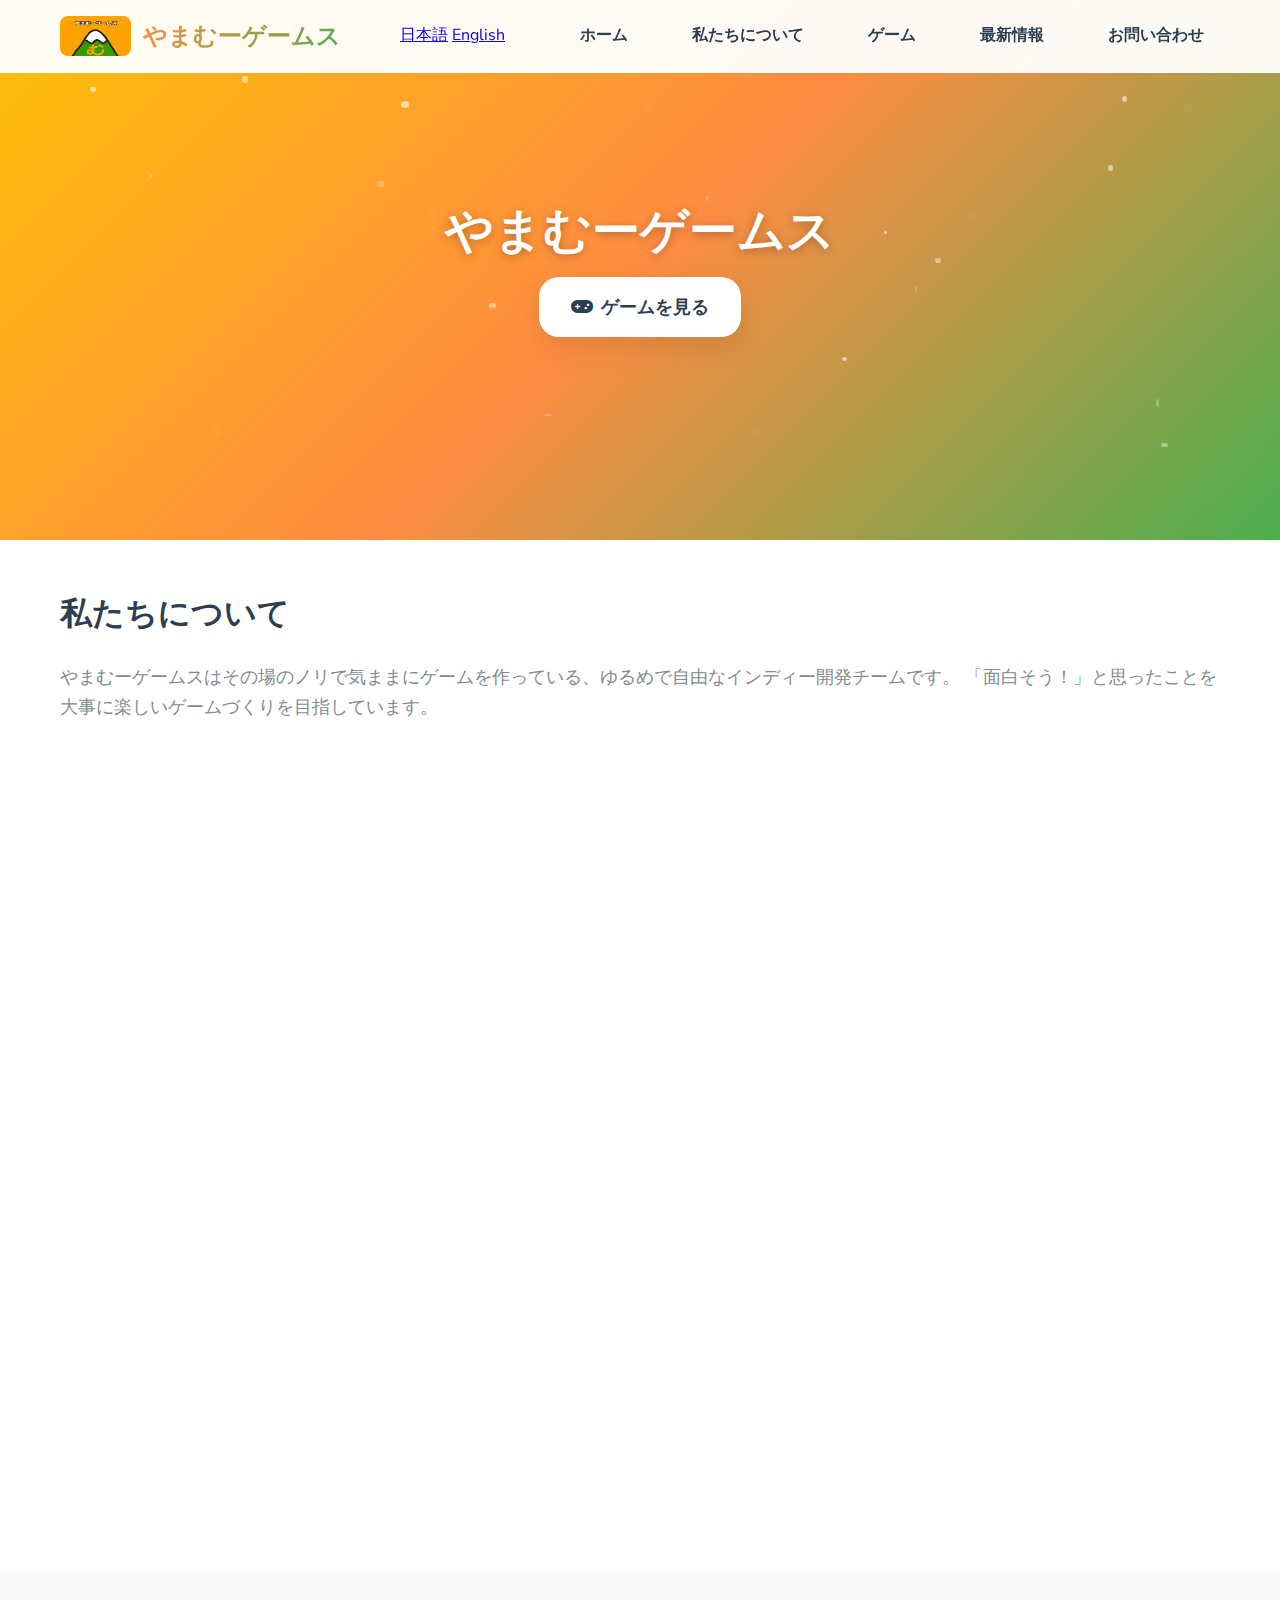
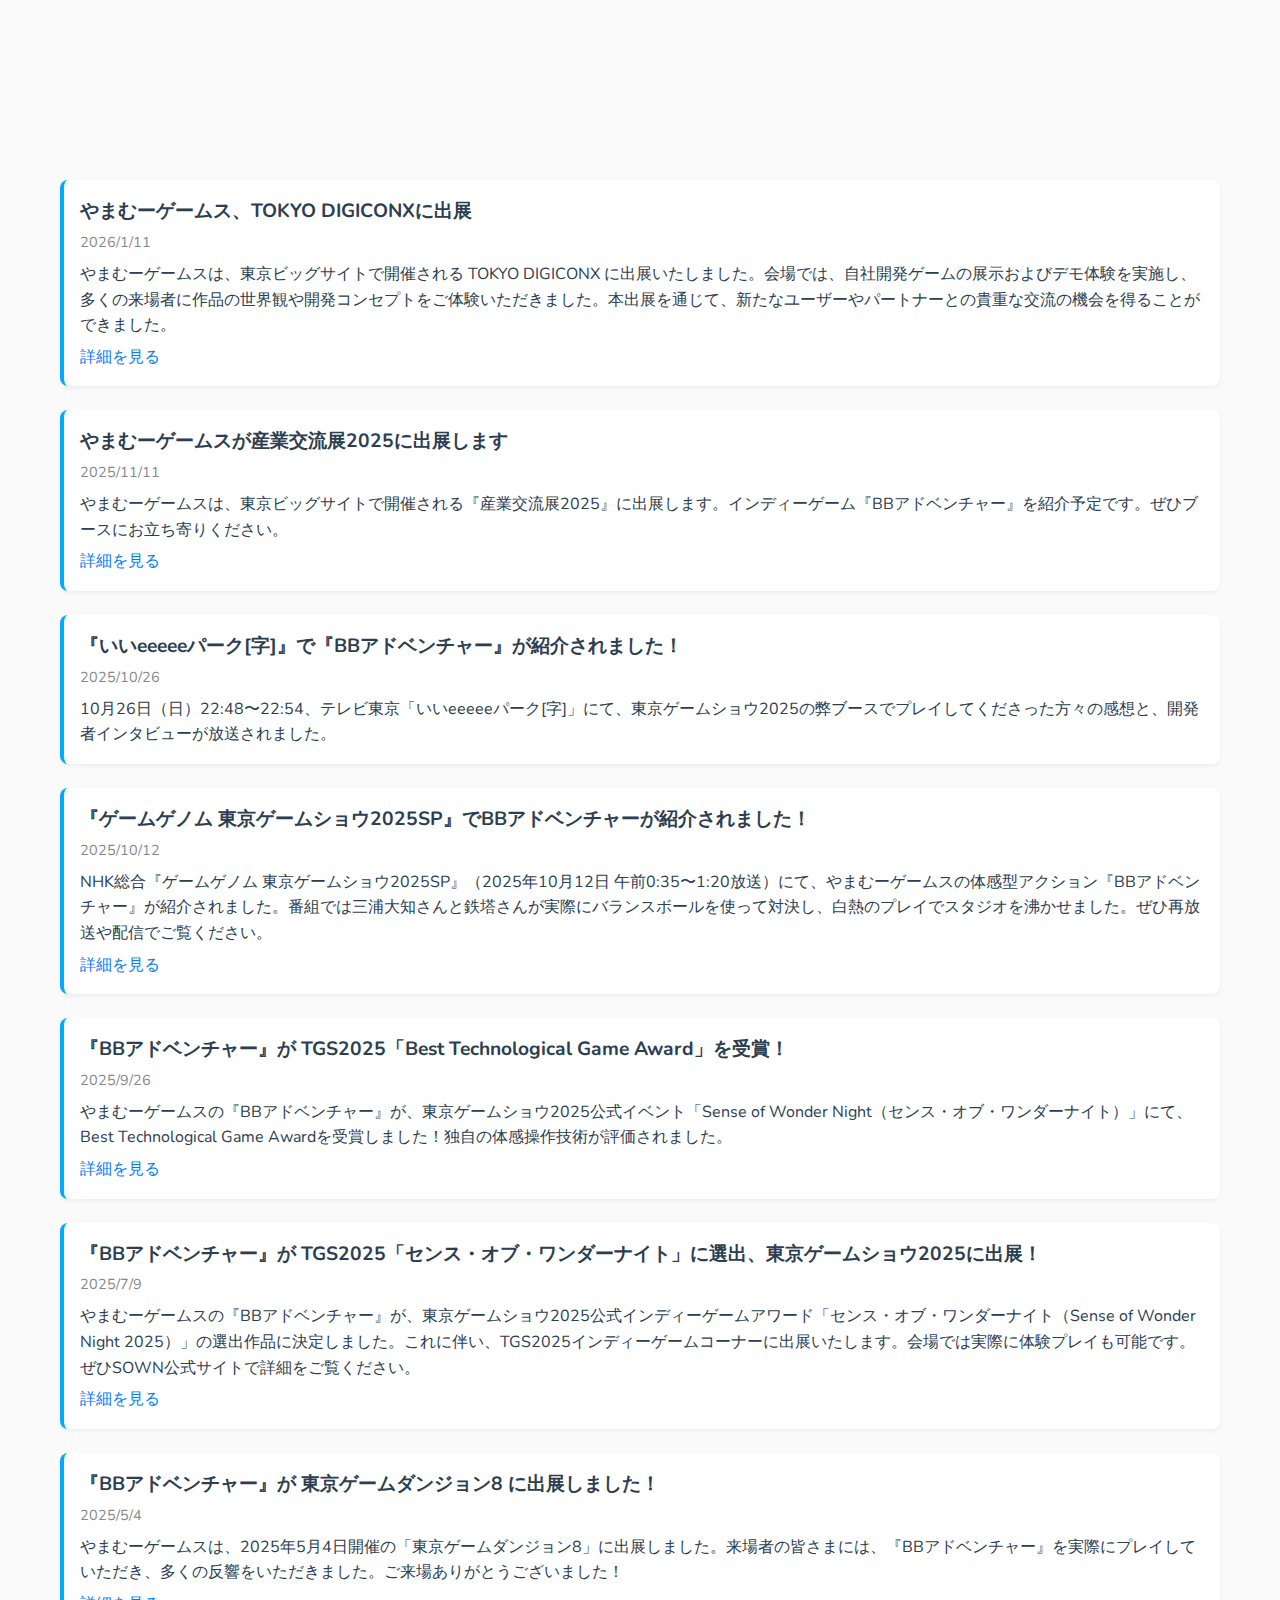
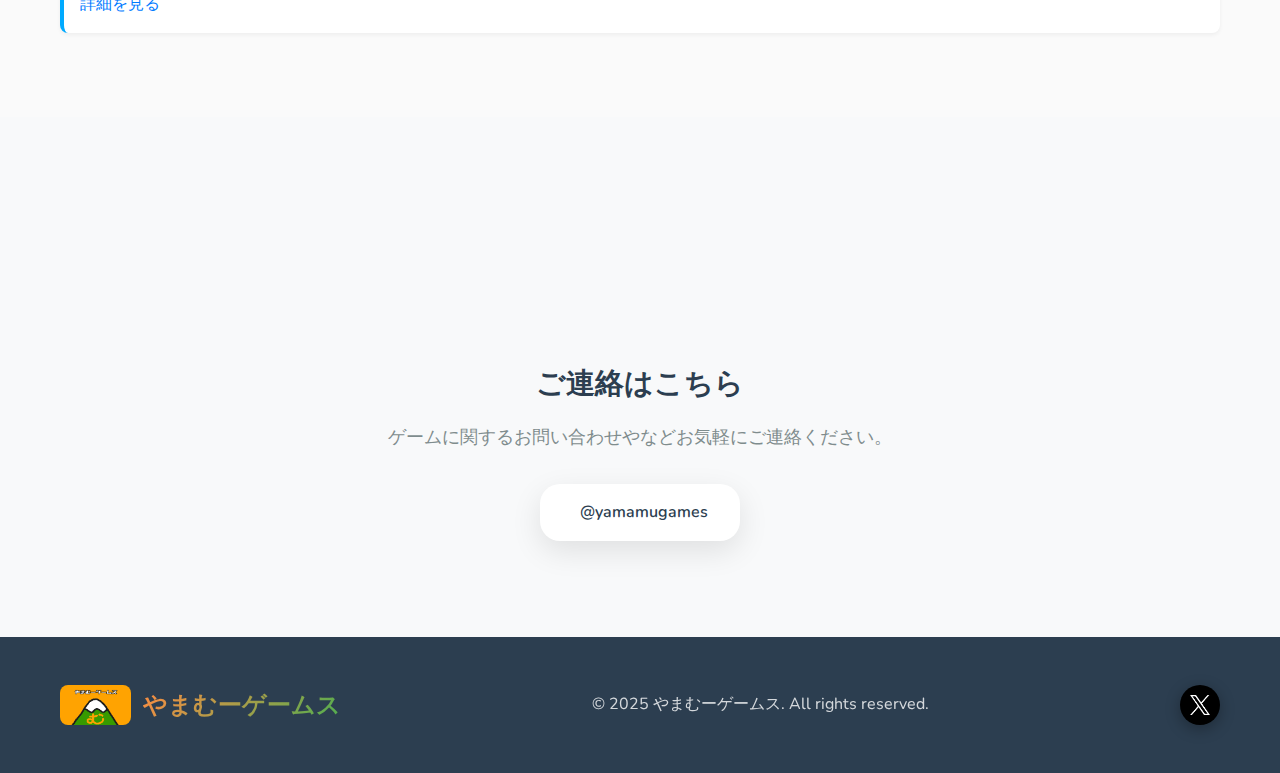
<file: index.html>
<!DOCTYPE html>
<html lang="ja">
<head>
    <meta charset="UTF-8">
    <meta name="viewport" content="width=device-width, initial-scale=1.0">
    <title>やまむーゲームス</title>
    <meta name="description" content="やまむーゲームスは、自由な発想でゲームをつくるインディー開発チームです。最新作『BBアドベンチャー』は、体感型アクション・スポーツゲームとしてSteamで配信中。">
    <meta name="keywords" content="やまむーゲームス, Yamamu Games, インディーゲーム, BBアドベンチャー, 体感型ゲーム, スポーツゲーム, Steam, インディー開発">
    <meta name="author" content="やまむーゲームス">

    <!-- OGP（SNS共有用） -->
    <meta property="og:title" content="やまむーゲームス | 自由な発想でつくるインディーゲーム">
    <meta property="og:description" content="最新作『BBアドベンチャー』をはじめ、体感型アクション・スポーツゲームを開発中。やまむーゲームス公式サイト。">
    <meta property="og:image" content="https://yamamu-games.github.io/public/images/bb_title.png">
    <meta property="og:url" content="https://yamamu-games.github.io/">
    <meta property="og:type" content="website">
    <meta property="og:locale" content="ja_JP">

    <!-- Twitterカード -->
    <meta name="twitter:card" content="summary_large_image">
    <meta name="twitter:site" content="@yamamugames">
    <meta name="twitter:title" content="やまむーゲームス | インディーゲーム開発チーム公式サイト">
    <meta name="twitter:description" content="自由な発想でゲームをつくるやまむーゲームスの公式サイト。">
    <meta name="twitter:image" content="https://yamamu-games.github.io/public/images/bb_title.png">

    <!-- 正規URL -->
    <link rel="canonical" href="https://yamamu-games.github.io/">

    <!-- 構造化データ（Google検索用） -->
    <script type="application/ld+json">
        {
          "@context": "https://schema.org",
          "@type": "Organization",
          "name": "やまむーゲームス",
          "url": "https://yamamu-games.github.io/",
          "logo": "https://yamamu-games.github.io/public/images/logo.png",
          "sameAs": [
            "https://x.com/yamamugames",
            "https://store.steampowered.com/app/3740460/BB/"
          ],
          "description": "やまむーゲームスは、自由な発想でゲームをつくるインディー開発チームです。"
        }
        </script>

    <!-- CSS・フォント -->
    <link rel="stylesheet" href="styles.css">
    <link href="https://fonts.googleapis.com/css2?family=Nunito:wght@400;600;700;800&display=swap" rel="stylesheet">
    <link rel="stylesheet" href="https://cdnjs.cloudflare.com/ajax/libs/font-awesome/6.0.0/css/all.min.css">
</head>
<body>
<header class="header">
    <nav class="navbar">
        <div class="nav-container">
            <div class="nav-logo">
                <img src="public/images/logo.png" alt="やまむーゲームス" class="logo-img">
                <span class="logo-text">やまむーゲームス</span>
            </div>
            <div class="lang-switch light">
                <a href="/">日本語</a>
                <a href="/en/">English</a>
            </div>
            <ul class="nav-menu">
                <li><a href="#home" class="nav-link">ホーム</a></li>
                <li><a href="#about" class="nav-link">私たちについて</a></li>
                <li><a href="#games" class="nav-link">ゲーム</a></li>
                <li><a href="#news" class="nav-link">最新情報</a></li>
                <li><a href="#contact" class="nav-link">お問い合わせ</a></li>
            </ul>
            <div class="hamburger">
                <span></span>
                <span></span>
                <span></span>
            </div>
        </div>
    </nav>
</header>

<main>
    <!-- ヒーローセクション -->
    <section id="home" class="hero hero-compact">
        <div class="hero-content">
            <div class="hero-text">
                <h1 class="hero-title">
                    <span class="gradient-text">やまむーゲームス</span>
                </h1>
                <div class="hero-buttons">
                    <a href="#games" class="btn btn-primary">
                        <i class="fas fa-gamepad"></i> ゲームを見る
                    </a>
                </div>
            </div>
        </div>
    </section>

    <!-- 私たちについてセクション -->
    <section id="about" class="about about-compact">
        <div class="container">
            <div class="about-content-compact">
                <h2 class="section-title-compact">私たちについて</h2>
                <p class="about-description-compact">
                    やまむーゲームスはその場のノリで気ままにゲームを作っている、ゆるめで自由なインディー開発チームです。
                    「面白そう！」と思ったことを大事に楽しいゲームづくりを目指しています。
                </p>
            </div>
        </div>
    </section>

    <!-- ゲームセクション -->
    <section id="games" class="games">
        <div class="container">
            <div class="section-header">
                <h2 class="section-title">代表作品</h2>
                <div class="section-divider"></div>
            </div>
            <div class="games-grid">
                <div class="game-card featured">
                    <div class="game-image">
                        <img src="public/images/bb_title.png" alt="やまむーゲームスの最新作『BBアドベンチャー』タイトル画像" class="game-img">
                        <div class="game-overlay">
                            <span class="game-tag">最新作</span>
                        </div>
                    </div>
                    <div class="game-content">
                        <h3 class="game-title">BBアドベンチャー</h3>
                        <p class="game-description">
                            実際のバランスボールを使い、体の動きを加速度センサーで検知しながらアスレチックステージをクリアしていく、体感型アクション・スポーツゲーム。バランスボールとコントローラー（DUALSHOCK
                            4/DualSense）が連動し、現実とゲームが融合した圧倒的な没入感と直感操作を実現。遊びながら体幹やバランス感覚が自然にトレーニングできるのも魅力です。
                        </p>
                        <div class="game-tags">
                            <span class="tag">体感型</span>
                            <span class="tag">スポーツ</span>
                            <span class="tag">アクション</span>
                            <span class="tag">フィットネス</span>
                        </div>
                        <div class="game-links">
                            <a href="https://store.steampowered.com/app/3740460/BB/" class="game-link" target="_blank">
                                <i class="fab fa-steam"></i> Steam で見る
                            </a>
                            <a href="https://bb-adventure.blogspot.com/" class="game-link" target="_blank">
                                <i class="fas fa-blog"></i> ブログ記事
                            </a>
                            <a href="/public/press/bb-adventure/presskit.html" class="game-link">
                                プレスキット
                            </a>
                        </div>
                    </div>
                </div>
            </div>
        </div>
    </section>

    <!-- 最新情報セクション -->
    <section id="news" class="news">
        <div class="container">
            <div class="section-header">
                <h2 class="section-title">最新情報</h2>
                <div class="section-divider"></div>
            </div>
            <div class="news-list" id="news-list">
            <!-- JSONやAPIから動的に挿入される領域 -->
            </div>
        </div>
    </section>

    <!-- コンタクトセクション -->
    <section id="contact" class="contact">
        <div class="container">
            <div class="section-header">
                <h2 class="section-title">お問い合わせ</h2>
                <div class="section-divider"></div>
            </div>
            <div class="contact-content">
                <div class="contact-info">
                    <h3>ご連絡はこちら</h3>
                    <p>ゲームに関するお問い合わせやなどお気軽にご連絡ください。</p>
                    <div class="social-links">
                        <a href="https://x.com/yamamugames" class="social-link" target="_blank">
                            <i class="fab fa-x-twitter"></i>
                            <span>@yamamugames</span>
                        </a>
                    </div>
                </div>
            </div>
        </div>
    </section>
</main>

<footer class="footer">
    <div class="container">
        <div class="footer-content">
            <div class="footer-logo">
                <img src="public/images/logo.png" alt="やまむーゲームス" class="logo-img">
                <span class="logo-text">やまむーゲームス</span>
            </div>
            <div class="footer-text">
                <p>&copy; 2025 やまむーゲームス. All rights reserved.</p>
            </div>
            <div class="footer-social">
                <a href="https://x.com/yamamugames" class="social-icon x-icon" target="_blank" title="X (旧Twitter)">
                    <img src="public/images/x-logo-white.png" alt="X" class="x-logo">
                </a>
            </div>
        </div>
    </div>
</footer>

<script src="script.js"></script>
</body>
</html>
</file>
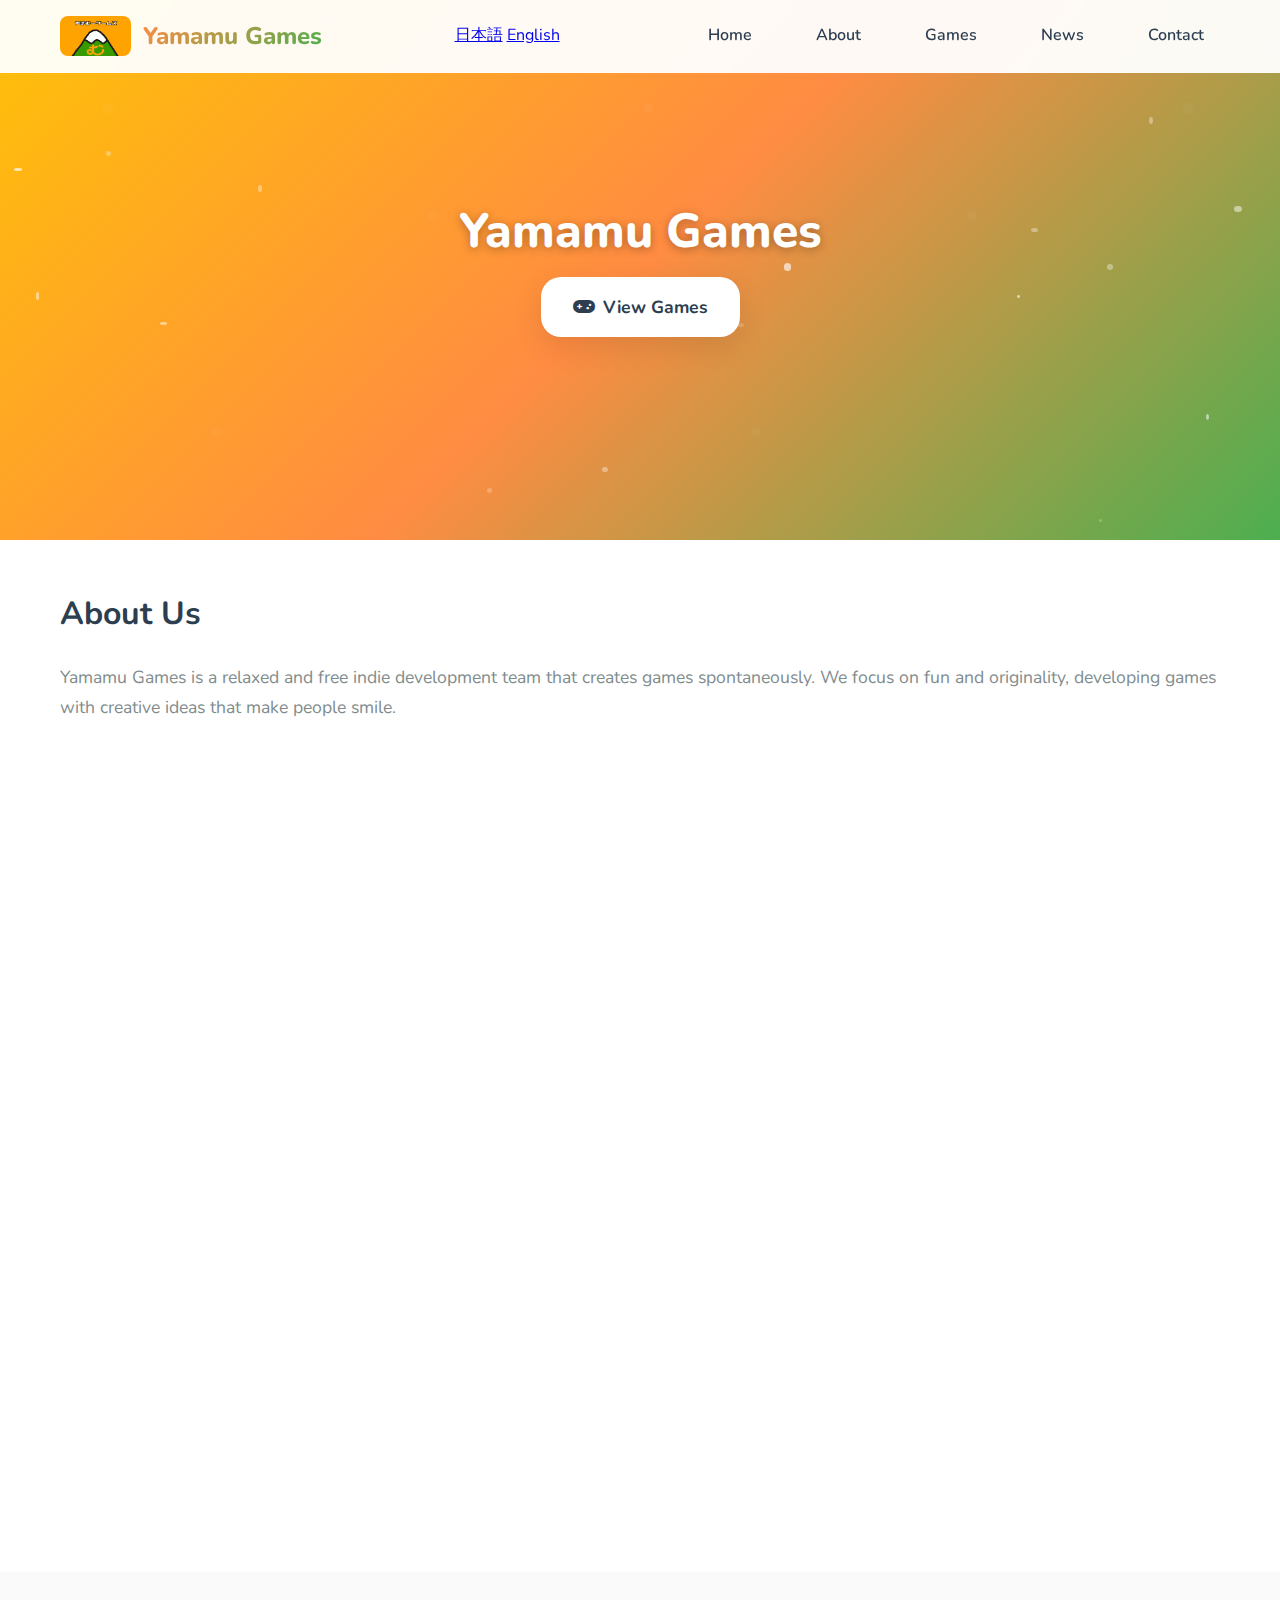
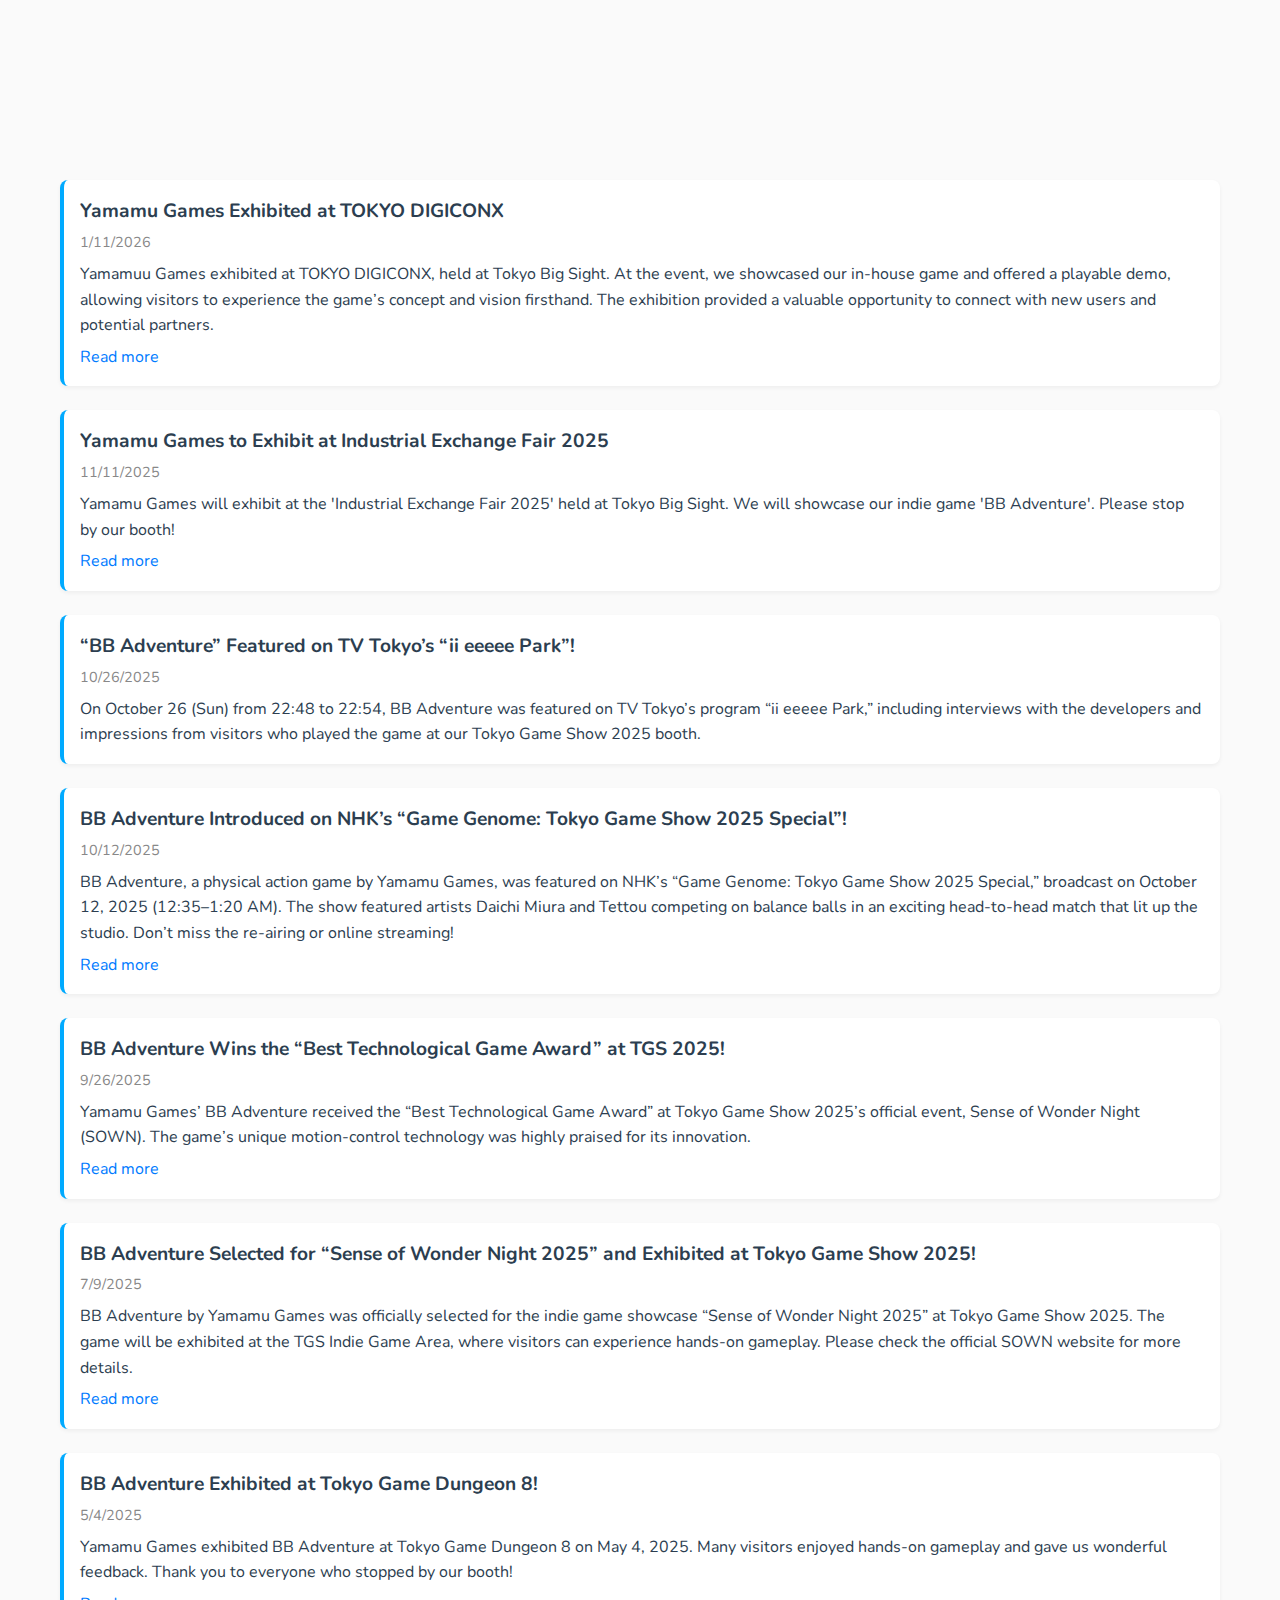
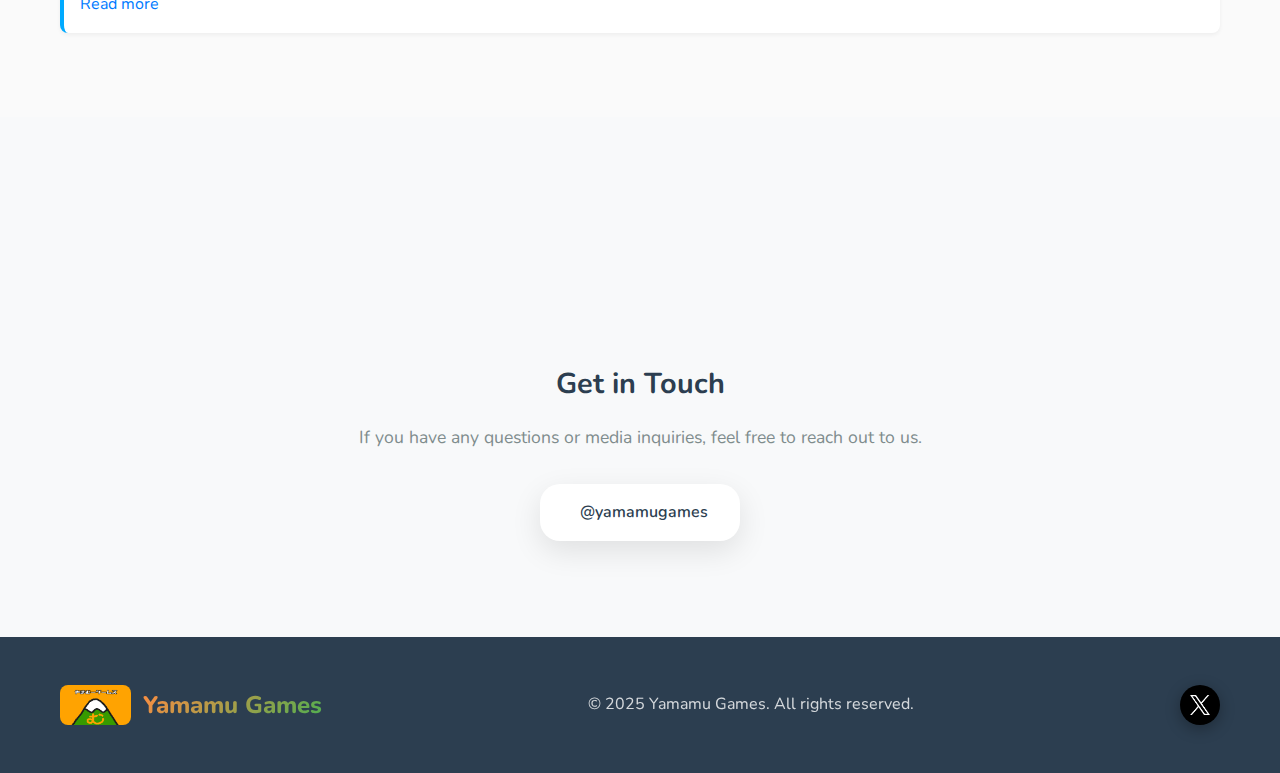
<file: en/index.html>
<!DOCTYPE html>
<html lang="en">
<head>
  <meta charset="UTF-8">
  <meta name="viewport" content="width=device-width, initial-scale=1.0">
  <title>Yamamu Games | Indie Game Studio</title>
  <meta name="description" content="Yamamu Games is an indie game development team driven by creativity and freedom. Our latest title, 'BB Adventure,' is an immersive physical action sports game available on Steam.">
  <meta name="keywords" content="Yamamu Games, Indie Game, BB Adventure, Physical Game, Sports Game, Steam, Indie Developer">
  <meta name="author" content="Yamamu Games">

  <!-- OGP (for social sharing) -->
  <meta property="og:title" content="Yamamu Games | Indie Game Studio Creating with Freedom">
  <meta property="og:description" content="Yamamu Games develops unique physical action sports games, including our latest title 'BB Adventure'. Visit our official website for more.">
  <meta property="og:image" content="https://yamamu-games.github.io/public/images/bb_title.png">
  <meta property="og:url" content="https://yamamu-games.github.io/en/">
  <meta property="og:type" content="website">
  <meta property="og:locale" content="en_US">

  <!-- Twitter Card -->
  <meta name="twitter:card" content="summary_large_image">
  <meta name="twitter:site" content="@yamamugames">
  <meta name="twitter:title" content="Yamamu Games | Official Indie Game Studio Website">
  <meta name="twitter:description" content="Welcome to Yamamu Games – a creative indie game studio making fun and original games.">
  <meta name="twitter:image" content="https://yamamu-games.github.io/public/images/bb_title.png">

  <!-- Canonical URL -->
  <link rel="canonical" href="https://yamamu-games.github.io/en/">

  <!-- hreflang (linking JP/EN versions) -->
  <link rel="alternate" hreflang="ja" href="https://yamamu-games.github.io/" />
  <link rel="alternate" hreflang="en" href="https://yamamu-games.github.io/en/" />

  <!-- Structured Data (for Google Search) -->
  <script type="application/ld+json">
  {
    "@context": "https://schema.org",
    "@type": "Organization",
    "name": "Yamamu Games",
    "url": "https://yamamu-games.github.io/",
    "logo": "https://yamamu-games.github.io/public/images/logo.png",
    "sameAs": [
      "https://x.com/yamamugames",
      "https://store.steampowered.com/app/3740460/BB/"
    ],
    "description": "Yamamu Games is an indie game studio that creates games freely with unique ideas and creativity."
  }
  </script>

  <!-- CSS & Fonts -->
  <link rel="stylesheet" href="../styles.css">
  <link href="https://fonts.googleapis.com/css2?family=Nunito:wght@400;600;700;800&display=swap" rel="stylesheet">
  <link rel="stylesheet" href="https://cdnjs.cloudflare.com/ajax/libs/font-awesome/6.0.0/css/all.min.css">
</head>

<body>
<header class="header">
  <nav class="navbar">
    <div class="nav-container">
      <div class="nav-logo">
        <img src="../public/images/logo.png" alt="Yamamu Games" class="logo-img">
        <span class="logo-text">Yamamu Games</span>
      </div>
      <div class="lang-switch light">
        <a href="/">日本語</a>
        <a href="/en/">English</a>
      </div>
      <ul class="nav-menu">
        <li><a href="#home" class="nav-link">Home</a></li>
        <li><a href="#about" class="nav-link">About</a></li>
        <li><a href="#games" class="nav-link">Games</a></li>
        <li><a href="#news" class="nav-link">News</a></li>
        <li><a href="#contact" class="nav-link">Contact</a></li>
      </ul>
      <div class="hamburger">
        <span></span>
        <span></span>
        <span></span>
      </div>
    </div>
  </nav>
</header>

<main>
  <!-- Hero Section -->
  <section id="home" class="hero hero-compact">
    <div class="hero-content">
      <div class="hero-text">
        <h1 class="hero-title">
          <span class="gradient-text">Yamamu Games</span>
        </h1>
        <div class="hero-buttons">
          <a href="#games" class="btn btn-primary">
            <i class="fas fa-gamepad"></i> View Games
          </a>
        </div>
      </div>
    </div>
  </section>

  <!-- About Section -->
  <section id="about" class="about about-compact">
    <div class="container">
      <div class="about-content-compact">
        <h2 class="section-title-compact">About Us</h2>
        <p class="about-description-compact">
          Yamamu Games is a relaxed and free indie development team that creates games spontaneously.
          We focus on fun and originality, developing games with creative ideas that make people smile.
        </p>
      </div>
    </div>
  </section>

  <!-- Games Section -->
  <section id="games" class="games">
    <div class="container">
      <div class="section-header">
        <h2 class="section-title">Featured Work</h2>
        <div class="section-divider"></div>
      </div>
      <div class="games-grid">
        <div class="game-card featured">
          <div class="game-image">
            <img src="../public/images/bb_title.png" alt="BB Adventure title image by Yamamu Games" class="game-img">
            <div class="game-overlay">
              <span class="game-tag">Latest</span>
            </div>
          </div>
          <div class="game-content">
            <h3 class="game-title">BB Adventure</h3>
            <p class="game-description">
              A physical action-sports game where you use a real balance ball and control your movements through an accelerometer
              to clear athletic stages. The game syncs with your DUALSHOCK 4 or DualSense controller, creating an immersive
              experience that bridges the real world and the virtual. It’s not only fun to play but also helps train your core
              and balance naturally.
            </p>
            <div class="game-tags">
              <span class="tag">Physical</span>
              <span class="tag">Sports</span>
              <span class="tag">Action</span>
              <span class="tag">Fitness</span>
            </div>
            <div class="game-links">
              <a href="https://store.steampowered.com/app/3740460/BB/" class="game-link" target="_blank">
                <i class="fab fa-steam"></i> View on Steam
              </a>
              <a href="https://bb-adventure.blogspot.com/" class="game-link" target="_blank">
                <i class="fas fa-blog"></i> Blog Article
              </a>
              <a href="/public/press/bb-adventure/presskit_en.html" class="game-link">
                Press Kit
              </a>
            </div>
          </div>
        </div>
      </div>
    </div>
  </section>

  <!-- News Section -->
  <section id="news" class="news">
    <div class="container">
      <div class="section-header">
        <h2 class="section-title">News</h2>
        <div class="section-divider"></div>
      </div>
      <div class="news-list" id="news-list">
        <!-- News will be dynamically loaded from JSON -->
      </div>
    </div>
  </section>

  <!-- Contact Section -->
  <section id="contact" class="contact">
    <div class="container">
      <div class="section-header">
        <h2 class="section-title">Contact</h2>
        <div class="section-divider"></div>
      </div>
      <div class="contact-content">
        <div class="contact-info">
          <h3>Get in Touch</h3>
          <p>If you have any questions or media inquiries, feel free to reach out to us.</p>
          <div class="social-links">
            <a href="https://x.com/yamamugames" class="social-link" target="_blank">
              <i class="fab fa-x-twitter"></i>
              <span>@yamamugames</span>
            </a>
          </div>
        </div>
      </div>
    </div>
  </section>
</main>

<footer class="footer">
  <div class="container">
    <div class="footer-content">
      <div class="footer-logo">
        <img src="../public/images/logo.png" alt="Yamamu Games" class="logo-img">
        <span class="logo-text">Yamamu Games</span>
      </div>
      <div class="footer-text">
        <p>&copy; 2025 Yamamu Games. All rights reserved.</p>
      </div>
      <div class="footer-social">
        <a href="https://x.com/yamamugames" class="social-icon x-icon" target="_blank" title="X (formerly Twitter)">
          <img src="../public/images/x-logo-white.png" alt="X" class="x-logo">
        </a>
      </div>
    </div>
  </div>
</footer>

<script src="../script.js"></script>
</body>
</html>
</file>
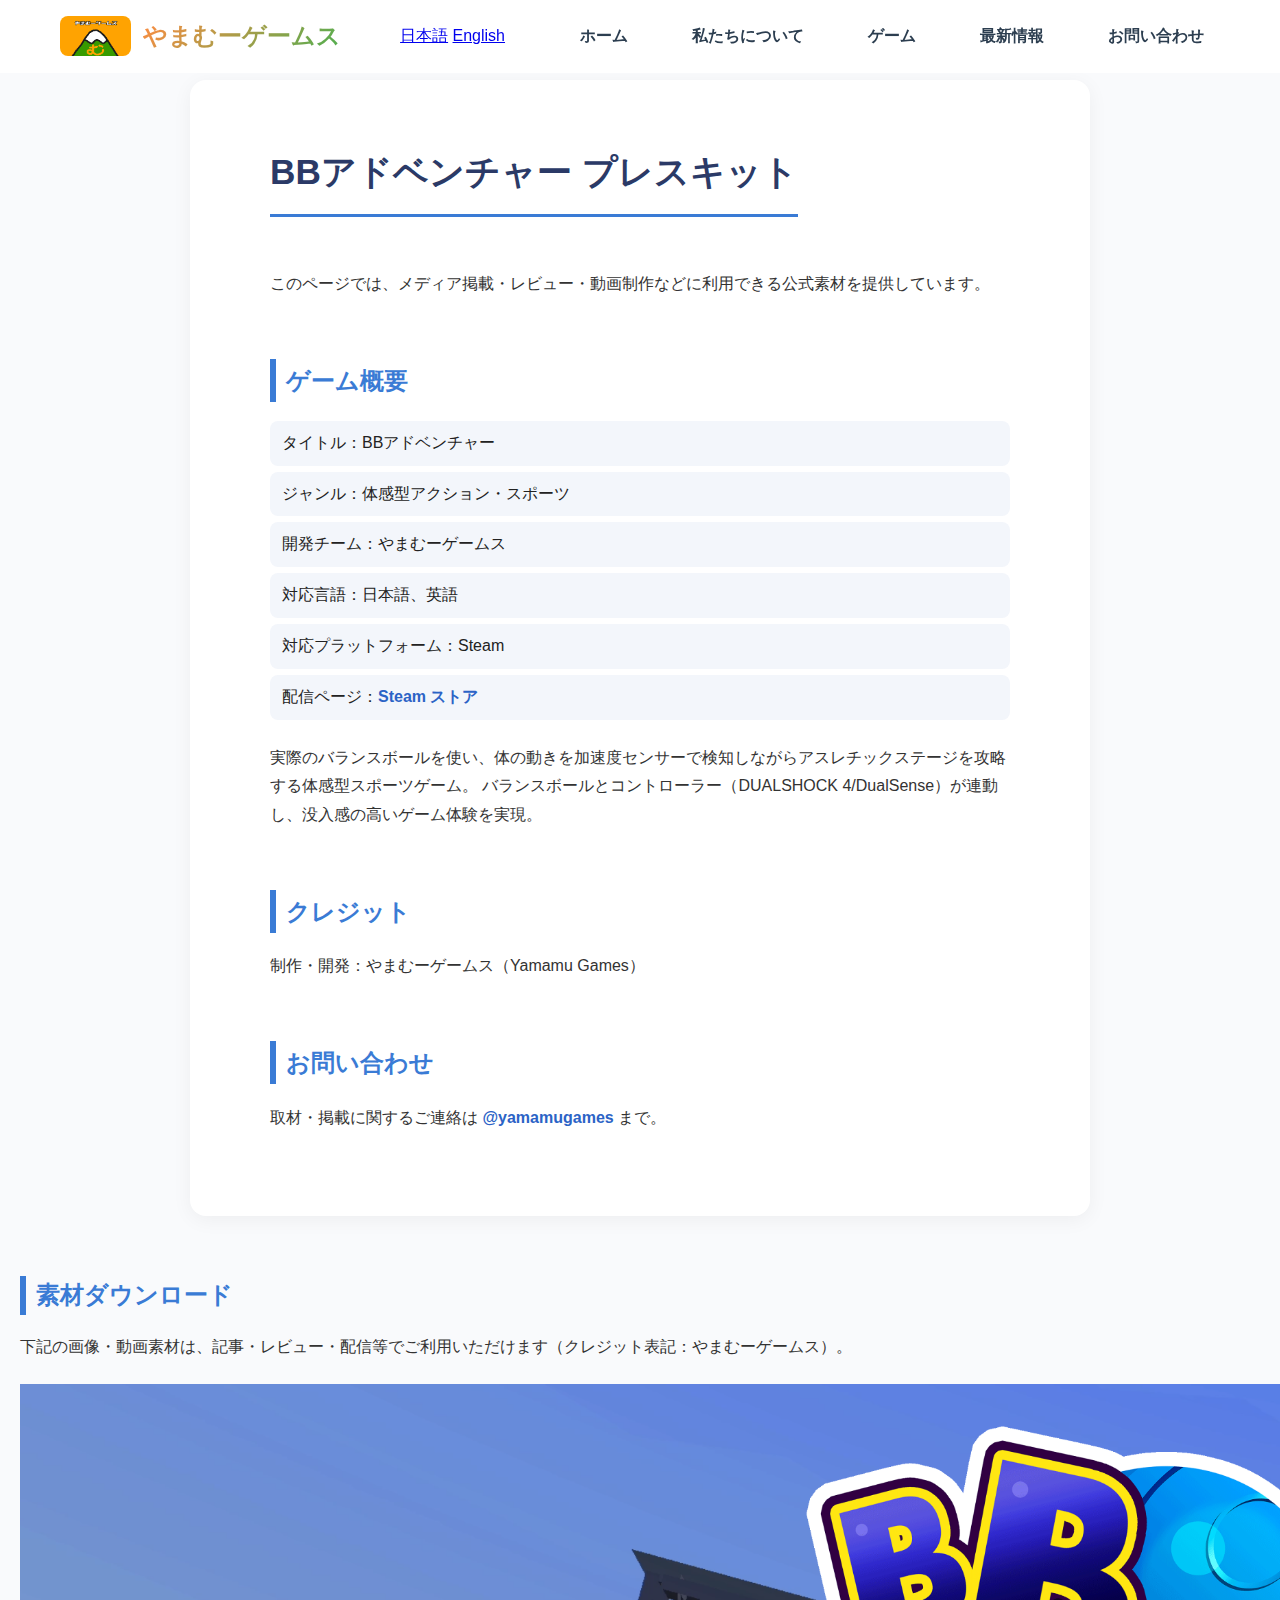
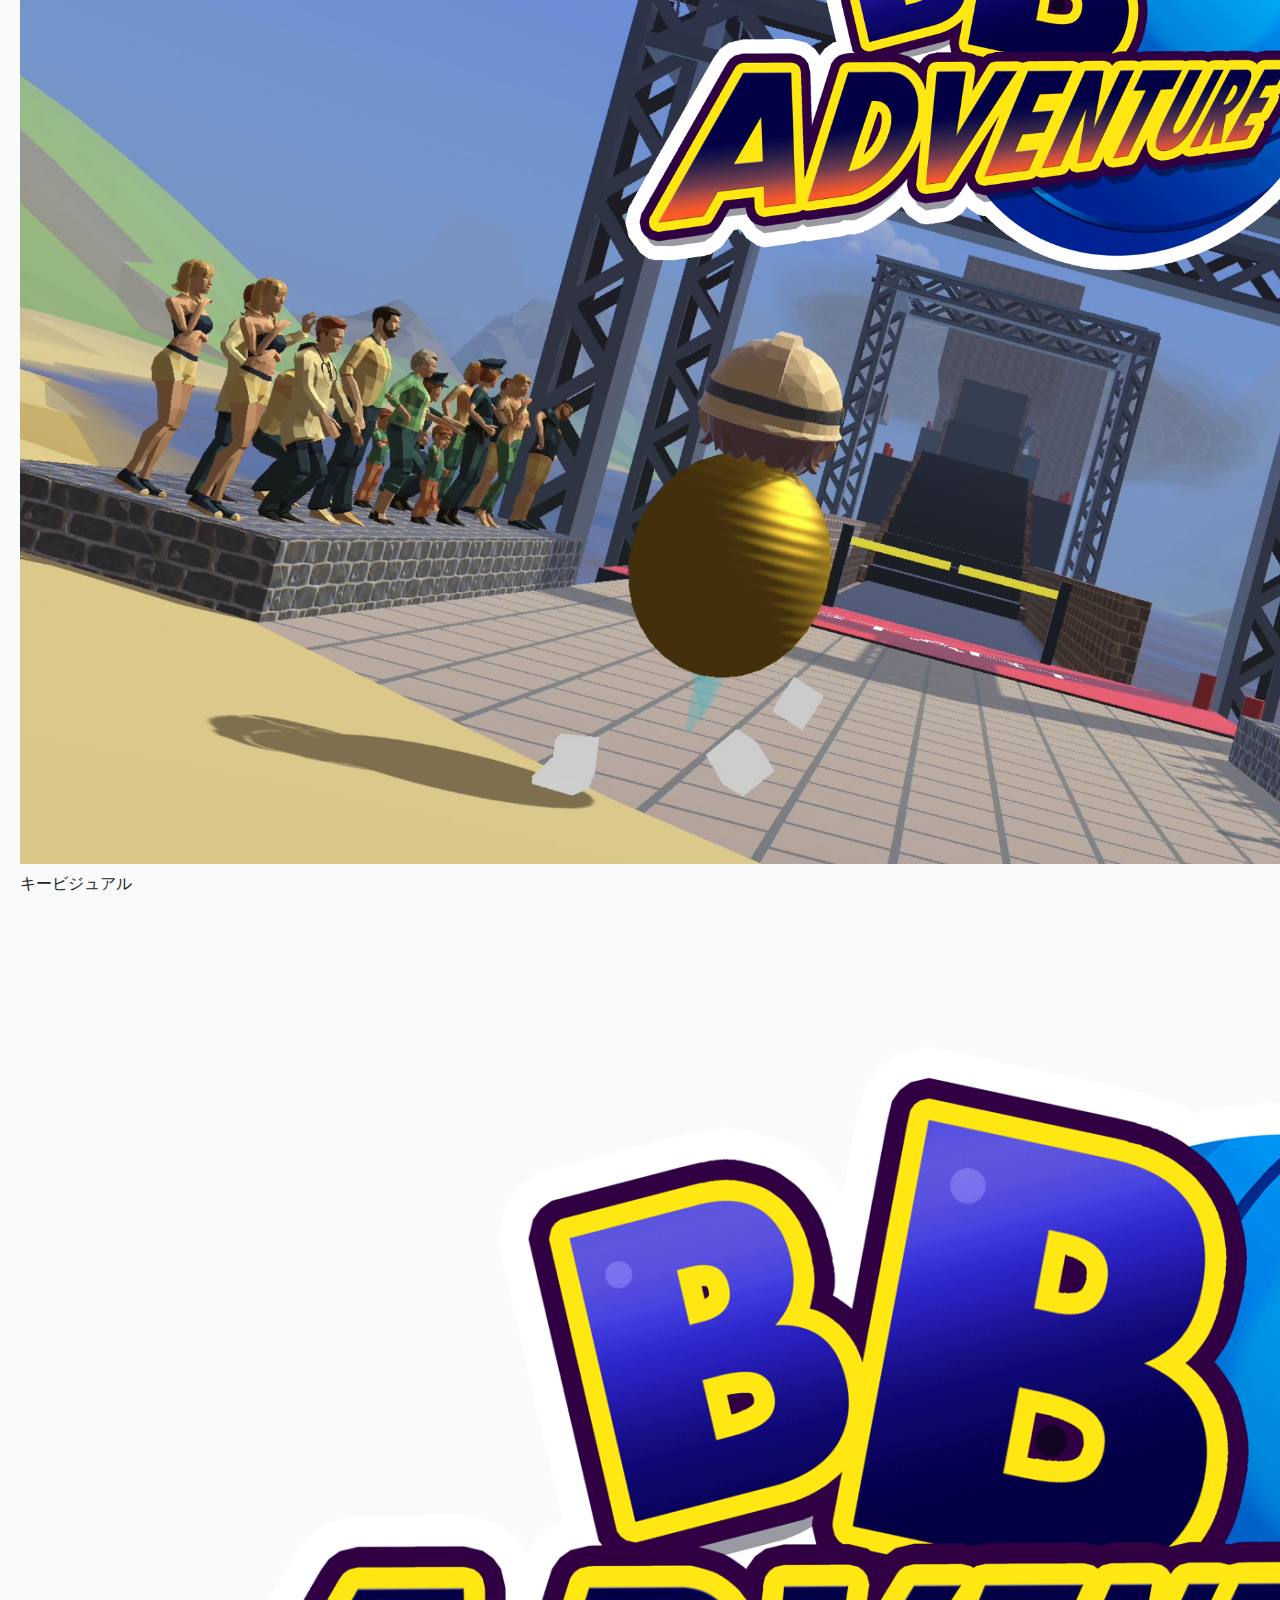
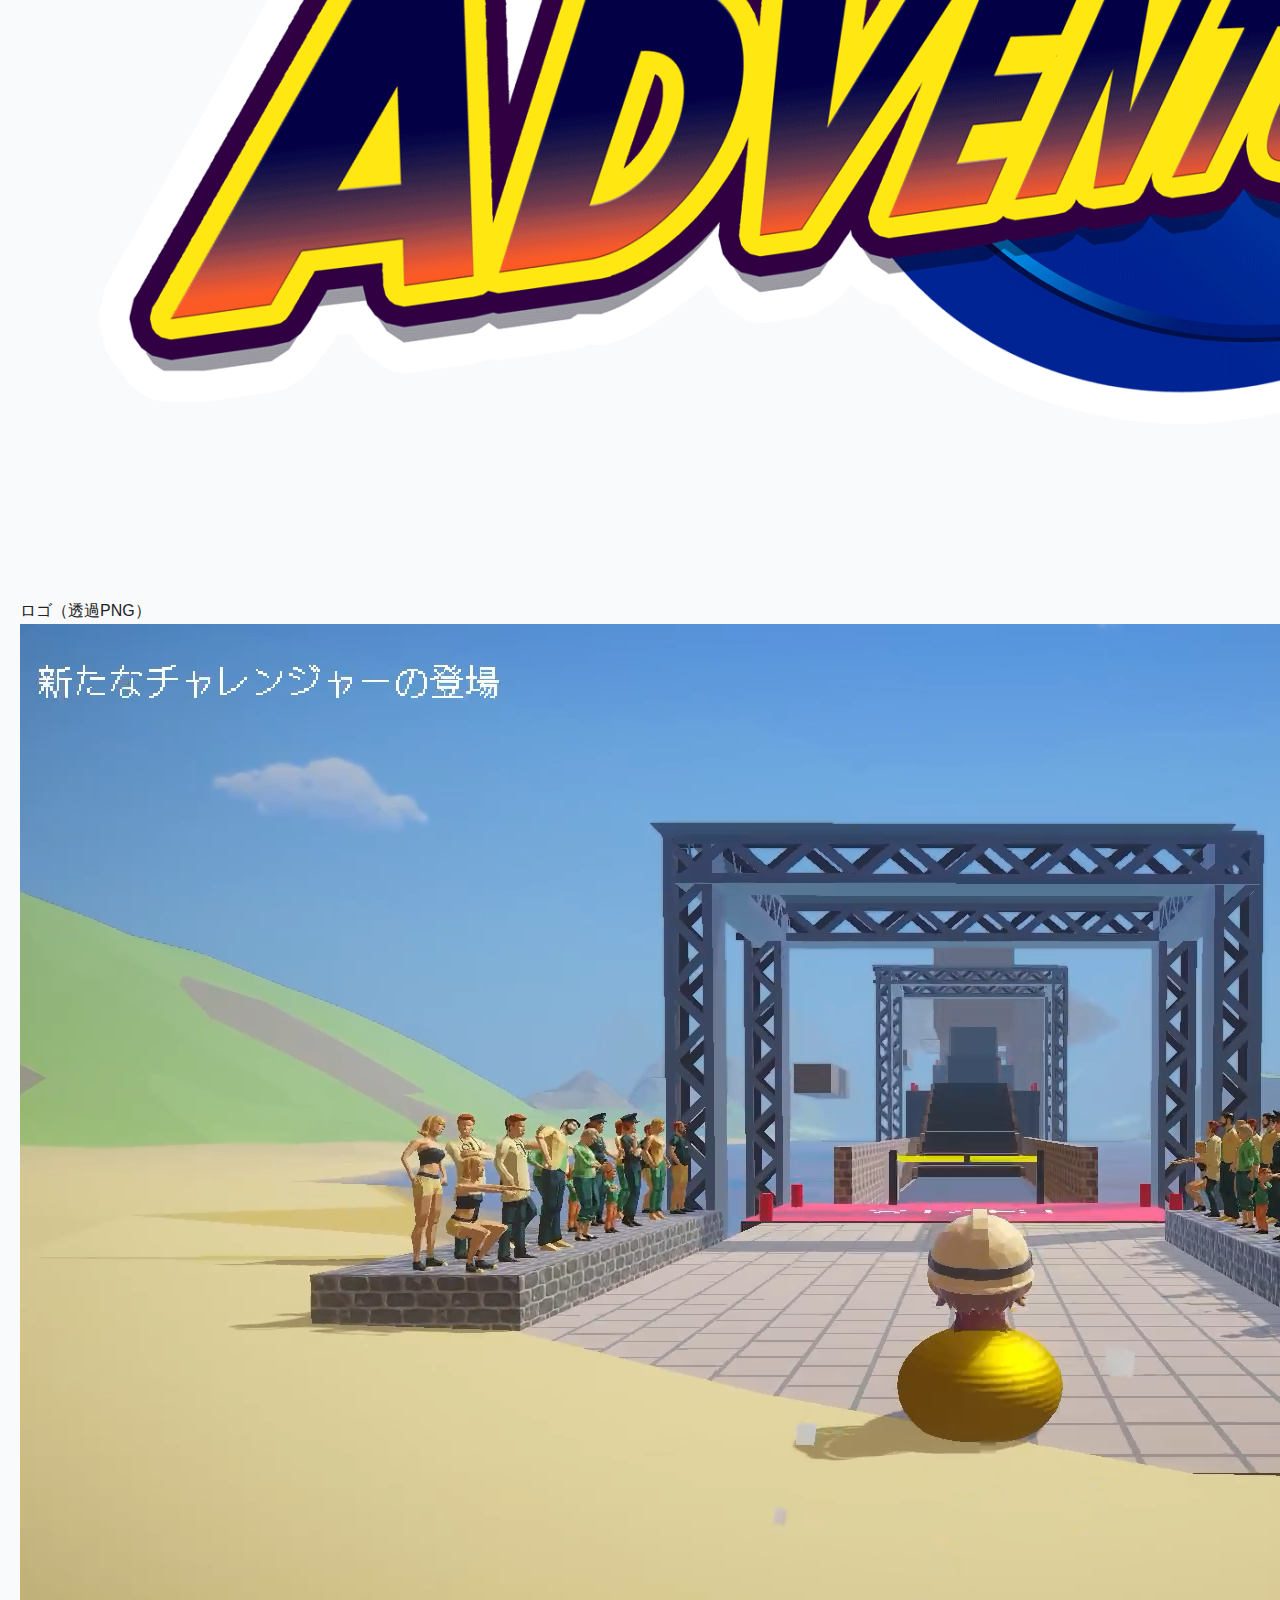
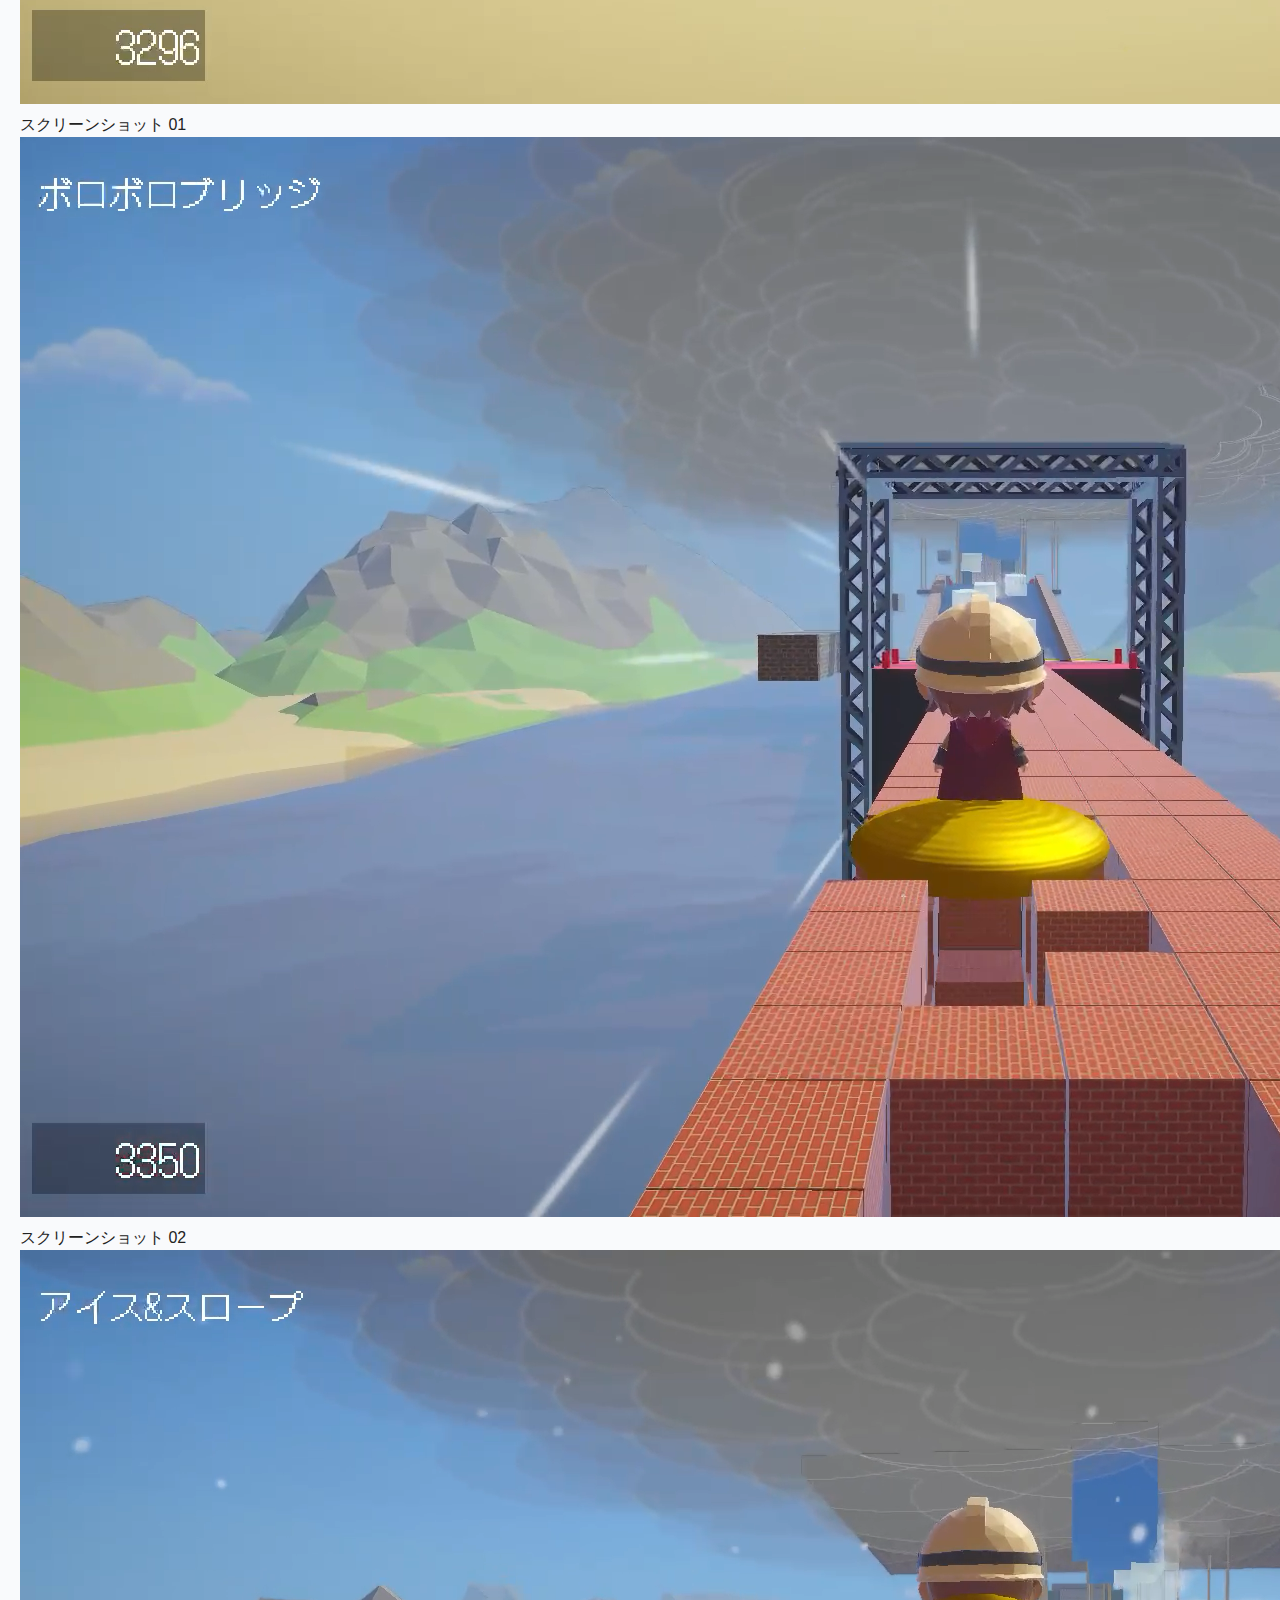
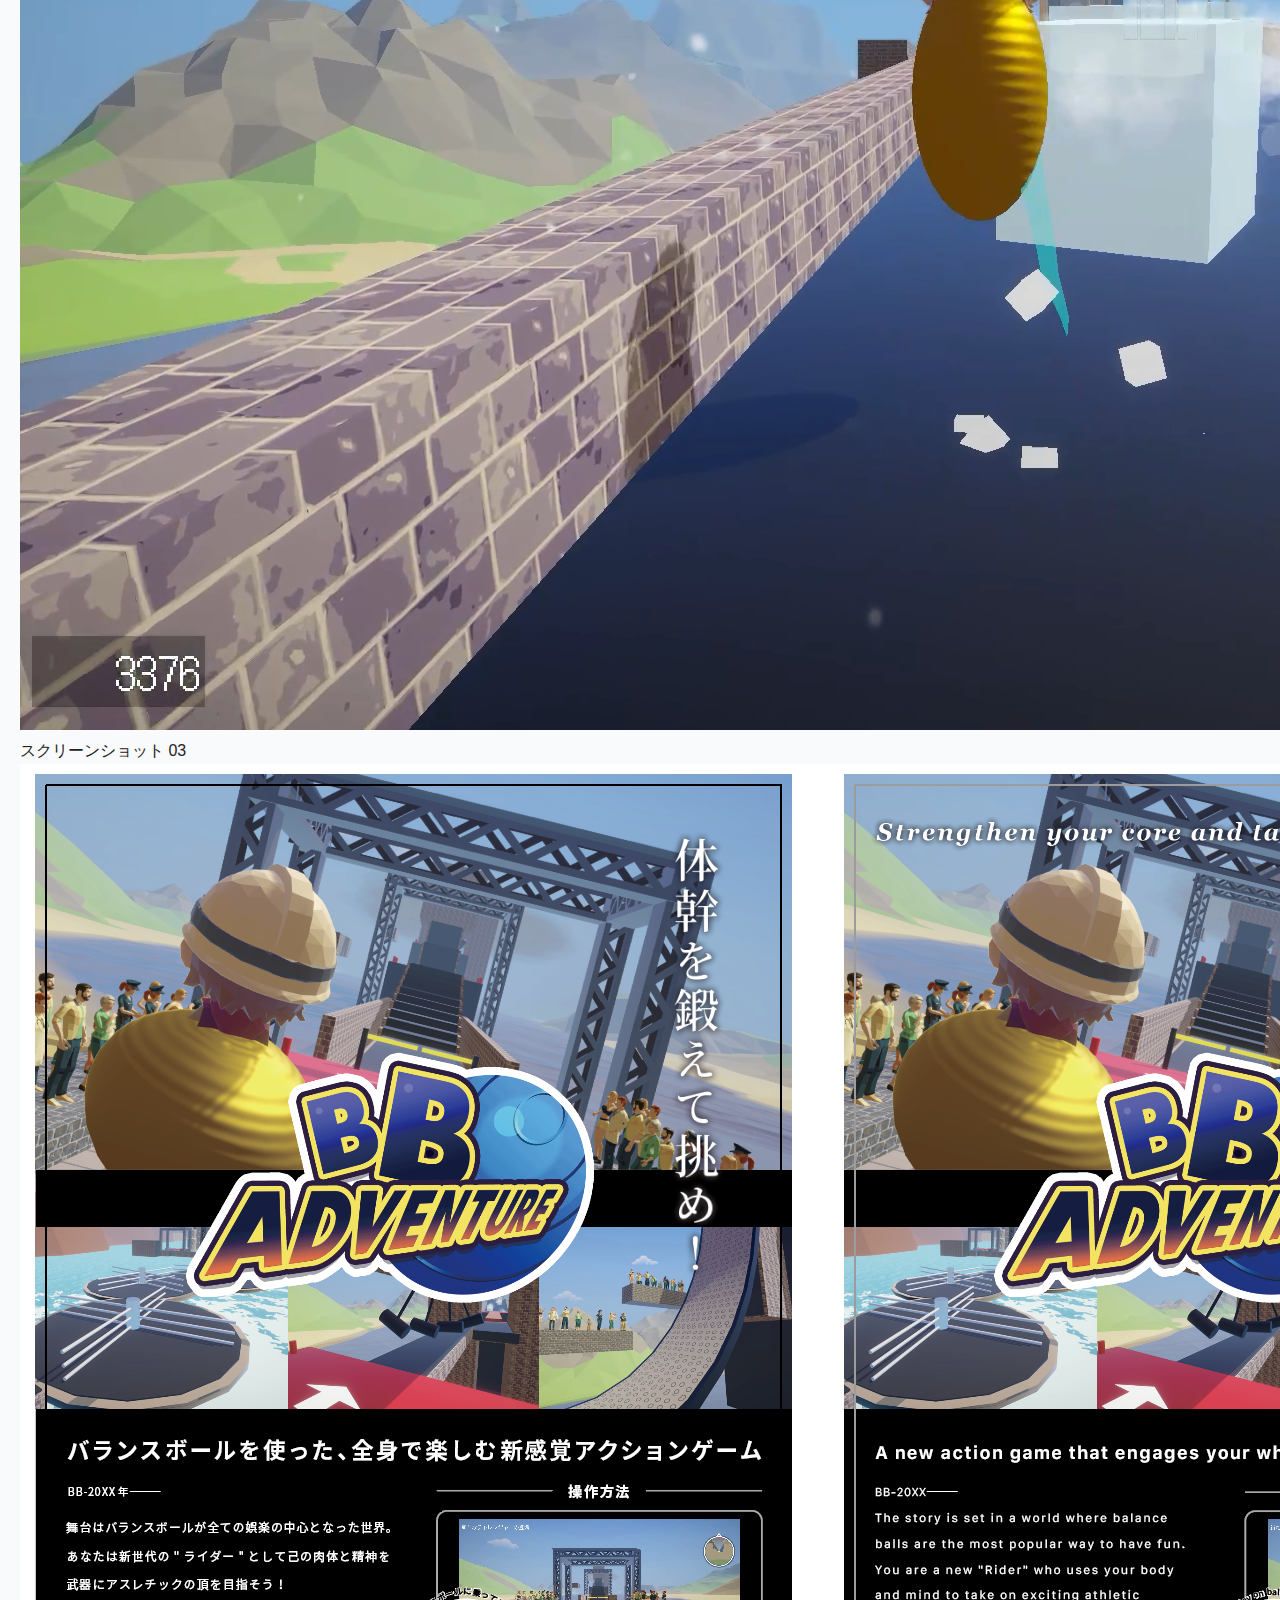
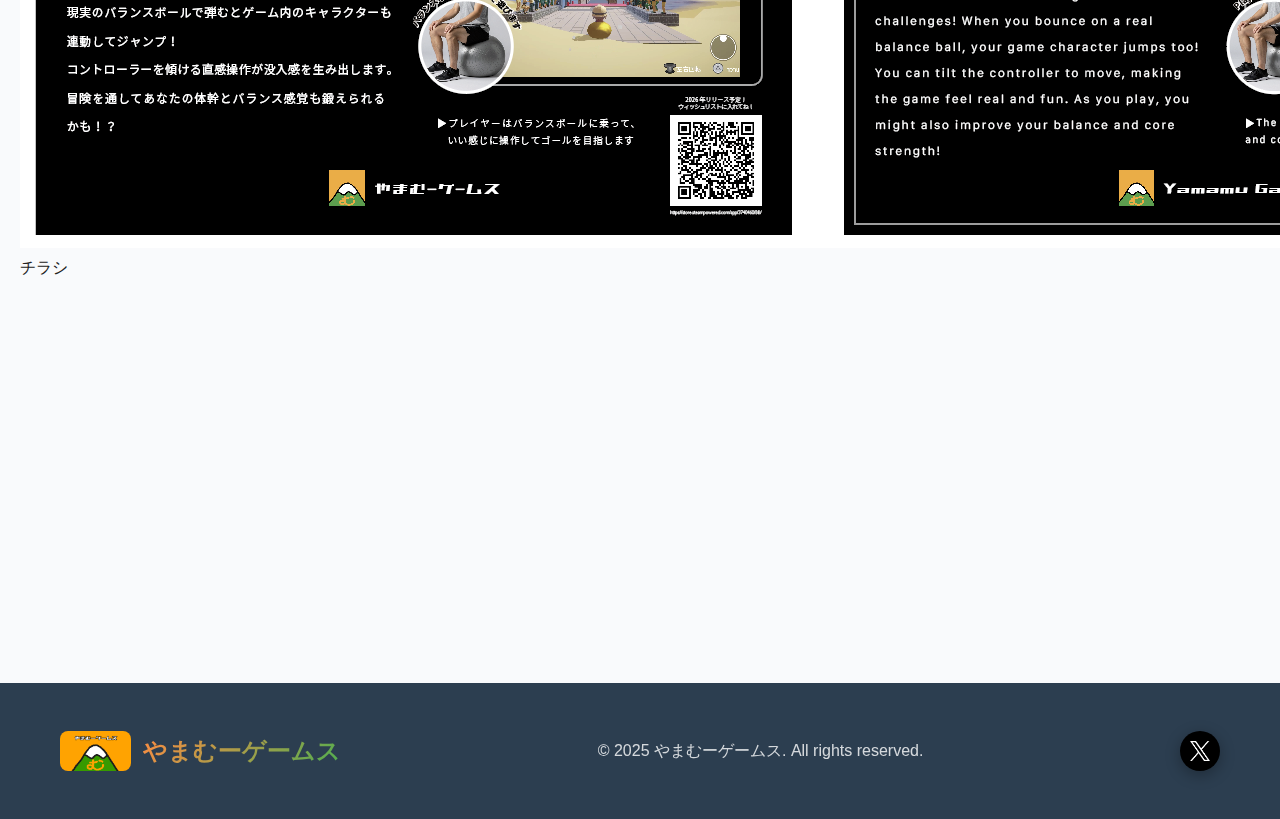
<file: public/press/bb-adventure/presskit.html>
<!DOCTYPE html>
<html lang="ja">
<head>
  <meta charset="UTF-8">
  <meta name="viewport" content="width=device-width, initial-scale=1.0">
  <title>BBアドベンチャー プレスキット | やまむーゲームス</title>
  <meta name="description" content="BBアドベンチャーの公式プレスキット。ロゴ、スクリーンショット、キービジュアル、ゲーム概要、連絡先を掲載。">
  <link rel="stylesheet" href="../../../styles.css">
  <link rel="stylesheet" href="styles.css">
</head>
<body>
  <header class="header">
    <nav class="navbar">
        <div class="nav-container">
            <div class="nav-logo">
                <img src="../../images/logo.png" alt="やまむーゲームス" class="logo-img">
                <span class="logo-text">やまむーゲームス</span>
            </div>
            <div class="lang-switch light">
              <a href="./presskit.html">日本語</a>
              <a href="./presskit_en.html">English</a>
            </div>
            <ul class="nav-menu">
                <li><a href="../../../index.html#home" class="nav-link">ホーム</a></li>
                <li><a href="../../../index.html#about" class="nav-link">私たちについて</a></li>
                <li><a href="../../../index.html#games" class="nav-link">ゲーム</a></li>
                <li><a href="../../../index.html#news" class="nav-link">最新情報</a></li>
                <li><a href="../../../index.html#contact" class="nav-link">お問い合わせ</a></li>
            </ul>
            <div class="hamburger">
                <span></span>
                <span></span>
                <span></span>
            </div>
        </div>
    </nav>
</header>

  <main class="presskit">
    <section class="container">
      <h1 class="section-title">BBアドベンチャー プレスキット</h1>
      <p>このページでは、メディア掲載・レビュー・動画制作などに利用できる公式素材を提供しています。</p>

      <h2>ゲーム概要</h2>
      <ul>
        <li>タイトル：BBアドベンチャー</li>
        <li>ジャンル：体感型アクション・スポーツ</li>
        <li>開発チーム：やまむーゲームス</li>
        <li>対応言語：日本語、英語</li>
        <li>対応プラットフォーム：Steam</li>
        <li>配信ページ：<a href="https://store.steampowered.com/app/3740460/BB/" target="_blank">Steam ストア</a></li>        
      </ul>

      <p>
        実際のバランスボールを使い、体の動きを加速度センサーで検知しながらアスレチックステージを攻略する体感型スポーツゲーム。
        バランスボールとコントローラー（DUALSHOCK 4/DualSense）が連動し、没入感の高いゲーム体験を実現。
      </p>

      <h2>クレジット</h2>
      <p>制作・開発：やまむーゲームス（Yamamu Games）</p>

      <h2>お問い合わせ</h2>
      <p>取材・掲載に関するご連絡は <a href="https://x.com/yamamugames" target="_blank">@yamamugames</a> まで。</p>
    </section>

    <section id="assets" class="assets">
      <h2>素材ダウンロード</h2>
      <p>下記の画像・動画素材は、記事・レビュー・配信等でご利用いただけます（クレジット表記：やまむーゲームス）。</p>

      <!-- 画像ギャラリー -->
      <div class="media-grid">
        <!-- キービジュアル -->
        <figure class="media-item">
          <a href="title.png" target="_blank" rel="noopener">
            <picture>
              <source srcset="title.png" type="image/webp">
              <img src="title.png" alt="BBアドベンチャー キービジュアル" loading="lazy">
            </picture>
          </a>
          <figcaption>キービジュアル</figcaption>
        </figure>

        <!-- ロゴ（透過PNG） -->
        <figure class="media-item">
          <a href="logo.png" target="_blank" rel="noopener">
            <img src="logo.png" alt="BBアドベンチャー ロゴ（透過PNG）" loading="lazy">
          </a>
          <figcaption>ロゴ（透過PNG）</figcaption>
        </figure>

        <!-- スクリーンショット例 -->
        <figure class="media-item">
          <a href="screenshot0.png" target="_blank" rel="noopener">
            <img src="screenshot0.png" alt="スクリーンショット 01" loading="lazy">
          </a>
          <figcaption>スクリーンショット 01</figcaption>
        </figure>
        <figure class="media-item">
          <a href="screenshot1.png" target="_blank" rel="noopener">
            <img src="screenshot1.png" alt="スクリーンショット 02" loading="lazy">
          </a>
          <figcaption>スクリーンショット 02</figcaption>
        </figure>
        <figure class="media-item">
          <a href="screenshot2.png" target="_blank" rel="noopener">
            <img src="screenshot2.png" alt="スクリーンショット 02" loading="lazy">
          </a>
          <figcaption>スクリーンショット 03</figcaption>
        </figure>

        <!-- チラシ -->
        <figure class="media-item">
          <a href="チラシ.webp" target="_blank" rel="noopener">
            <img src="チラシ.webp" alt="チラシ" loading="lazy">
          </a>
          <figcaption>チラシ</figcaption>
        </figure>

        <iframe
            height="315"
            src="https://www.youtube.com/embed/W-1r_qdBhSo?si=ZEdyWC3HrnFcpvp5"
            title="BBアドベンチャー トレーラー"
            frameborder="0"
            allow="accelerometer; autoplay; clipboard-write; encrypted-media; gyroscope; picture-in-picture"
            class="media-item"
            allowfullscreen>
          </iframe>
        </div>
      </div>
    </section>
  </main>

  <footer class="footer">
    <div class="container">
        <div class="footer-content">
            <div class="footer-logo">
                <img src="../../../public/images/logo.png" alt="やまむーゲームス" class="logo-img">
                <span class="logo-text">やまむーゲームス</span>
            </div>
            <div class="footer-text">
                <p>&copy; 2025 やまむーゲームス. All rights reserved.</p>
            </div>
            <div class="footer-social">
                <a href="https://x.com/yamamugames" class="social-icon x-icon" target="_blank" title="X (旧Twitter)">
                    <img src="../../../public/images/x-logo-white.png" alt="X" class="x-logo">
                </a>
            </div>
        </div>
    </div>
</footer>

</body>
</html>
</file>
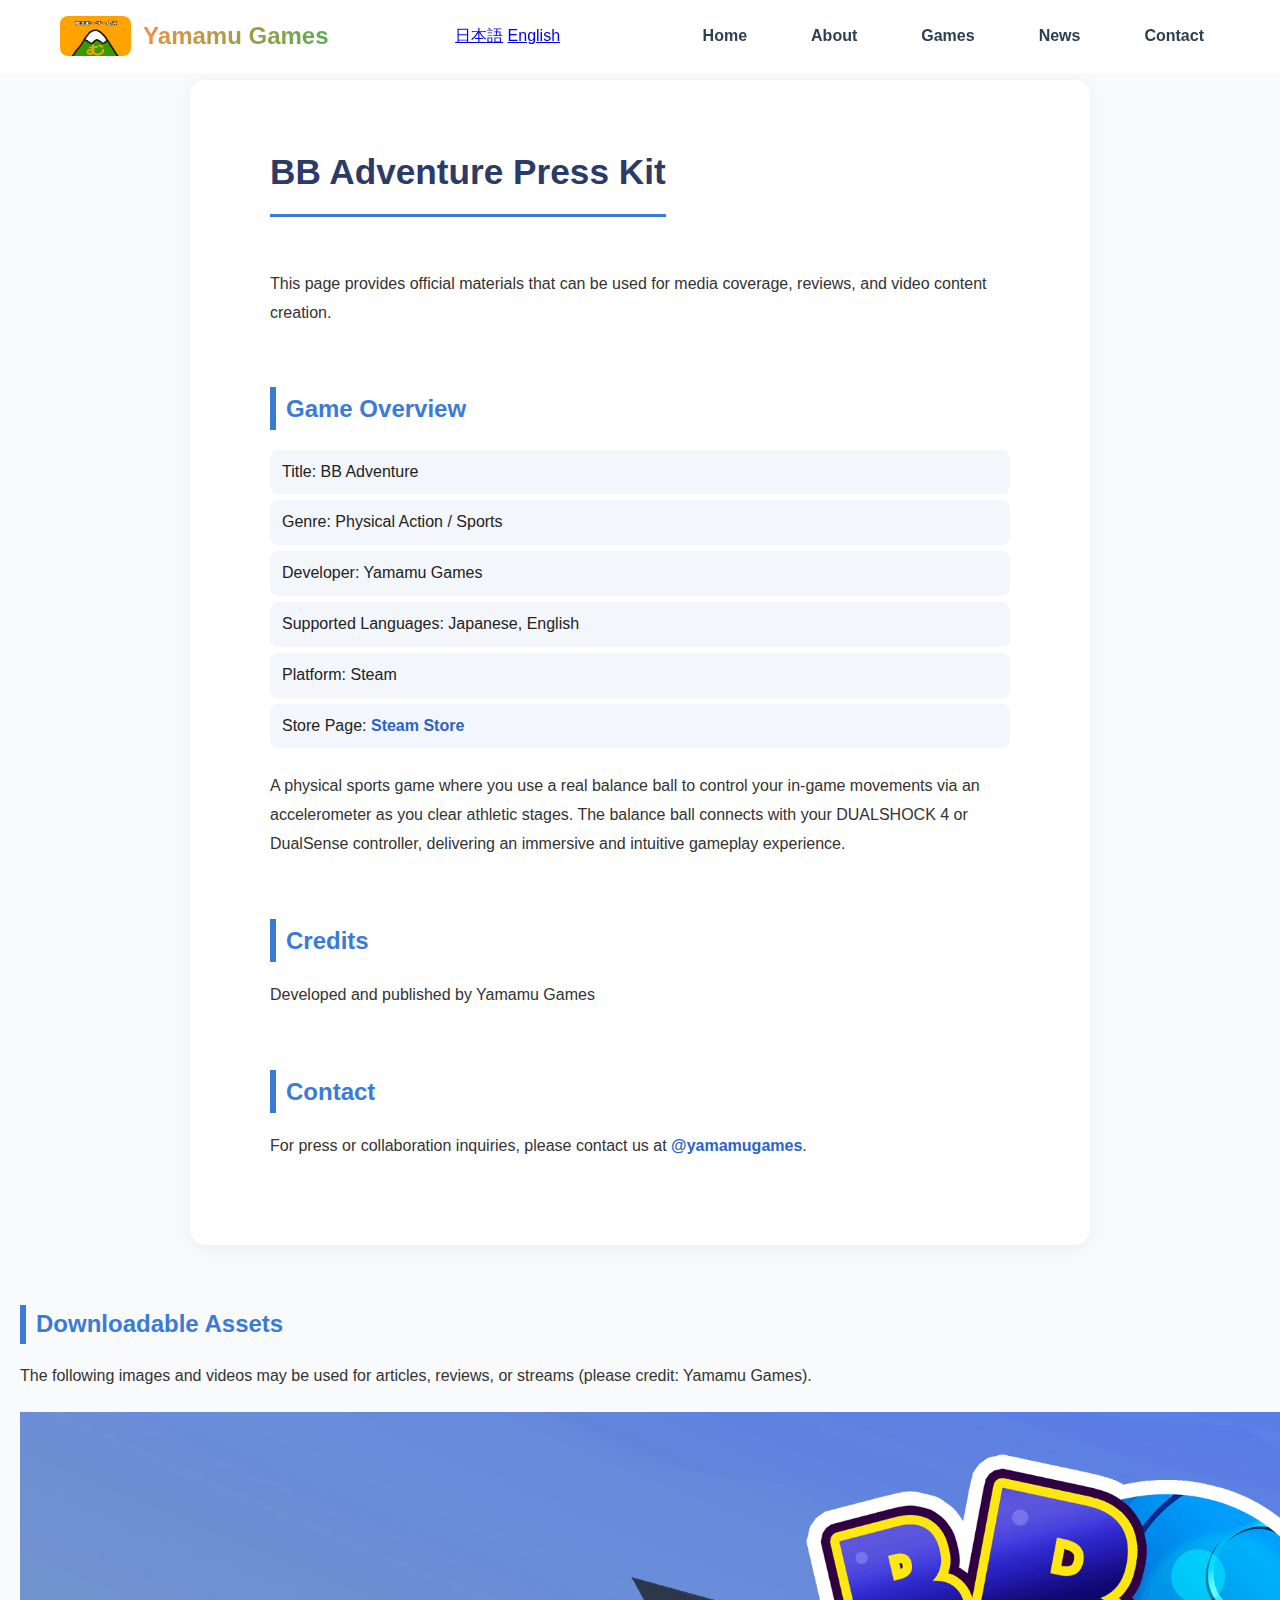
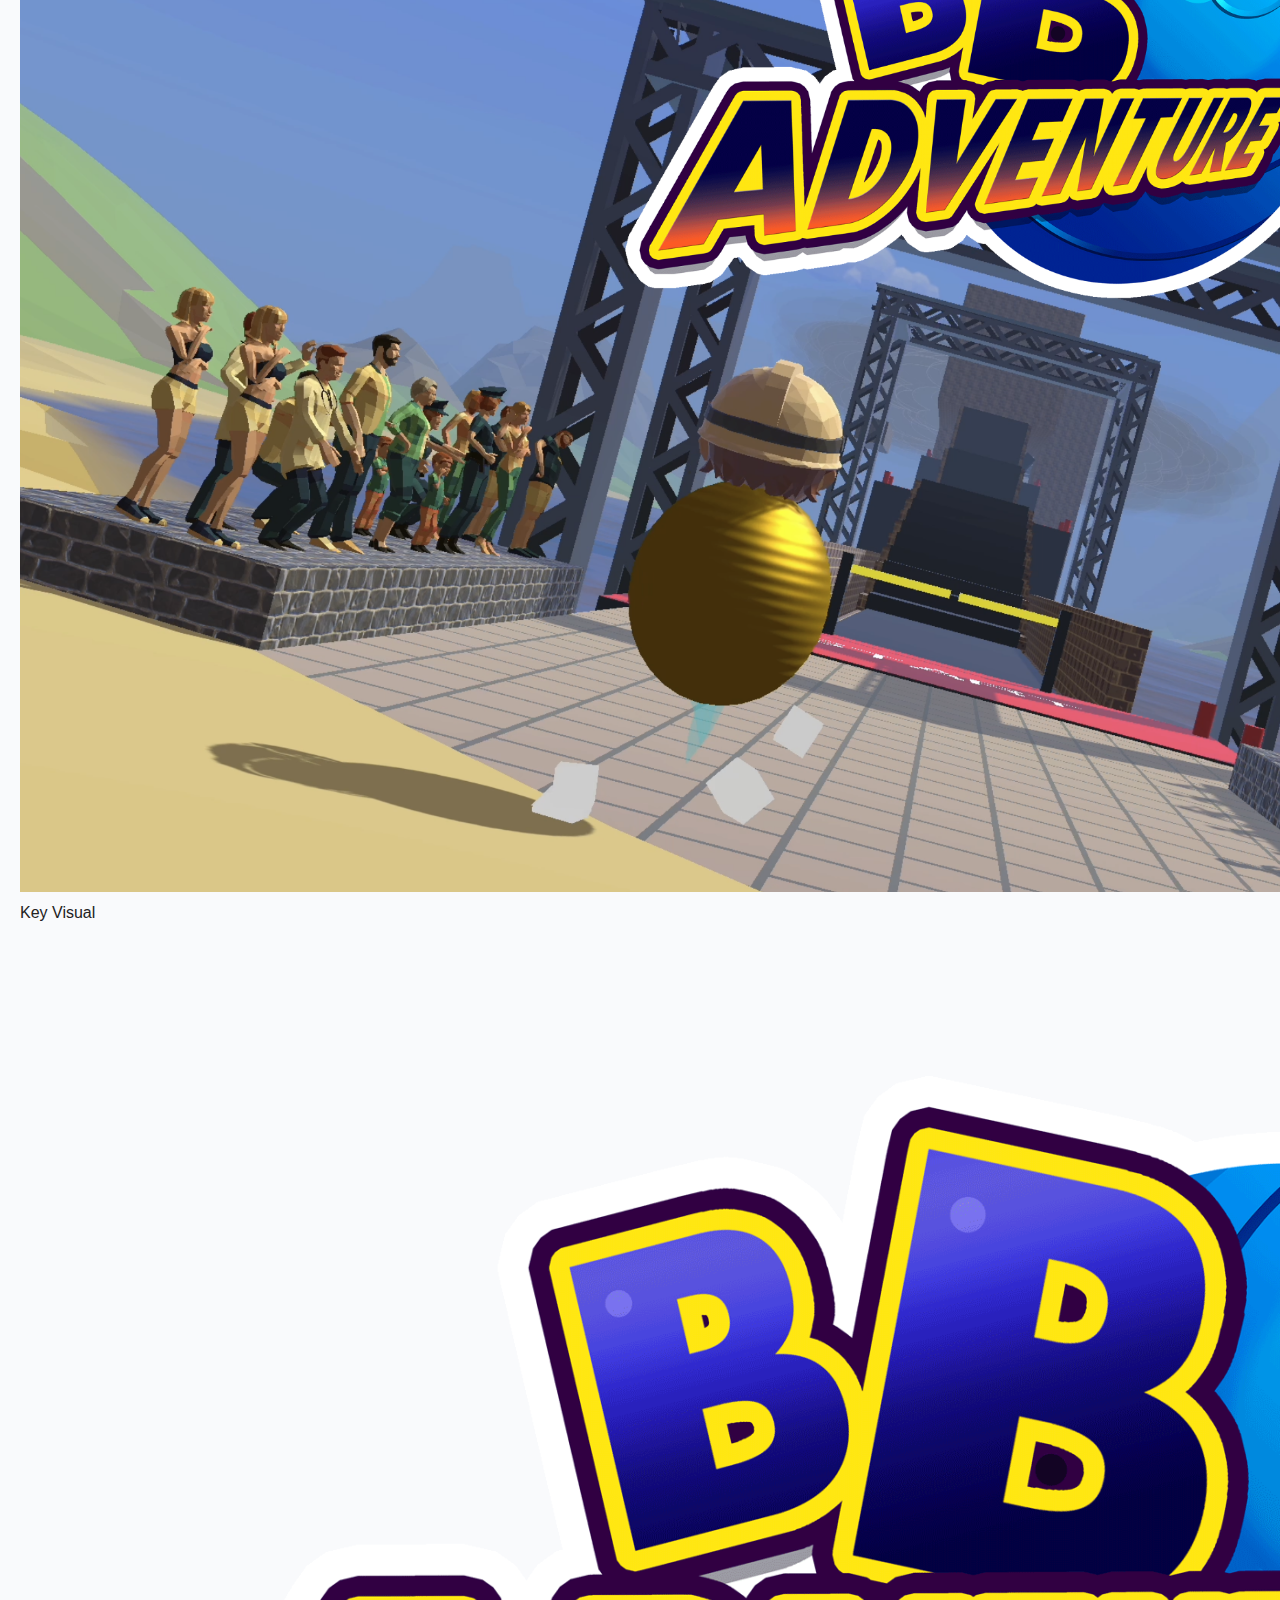
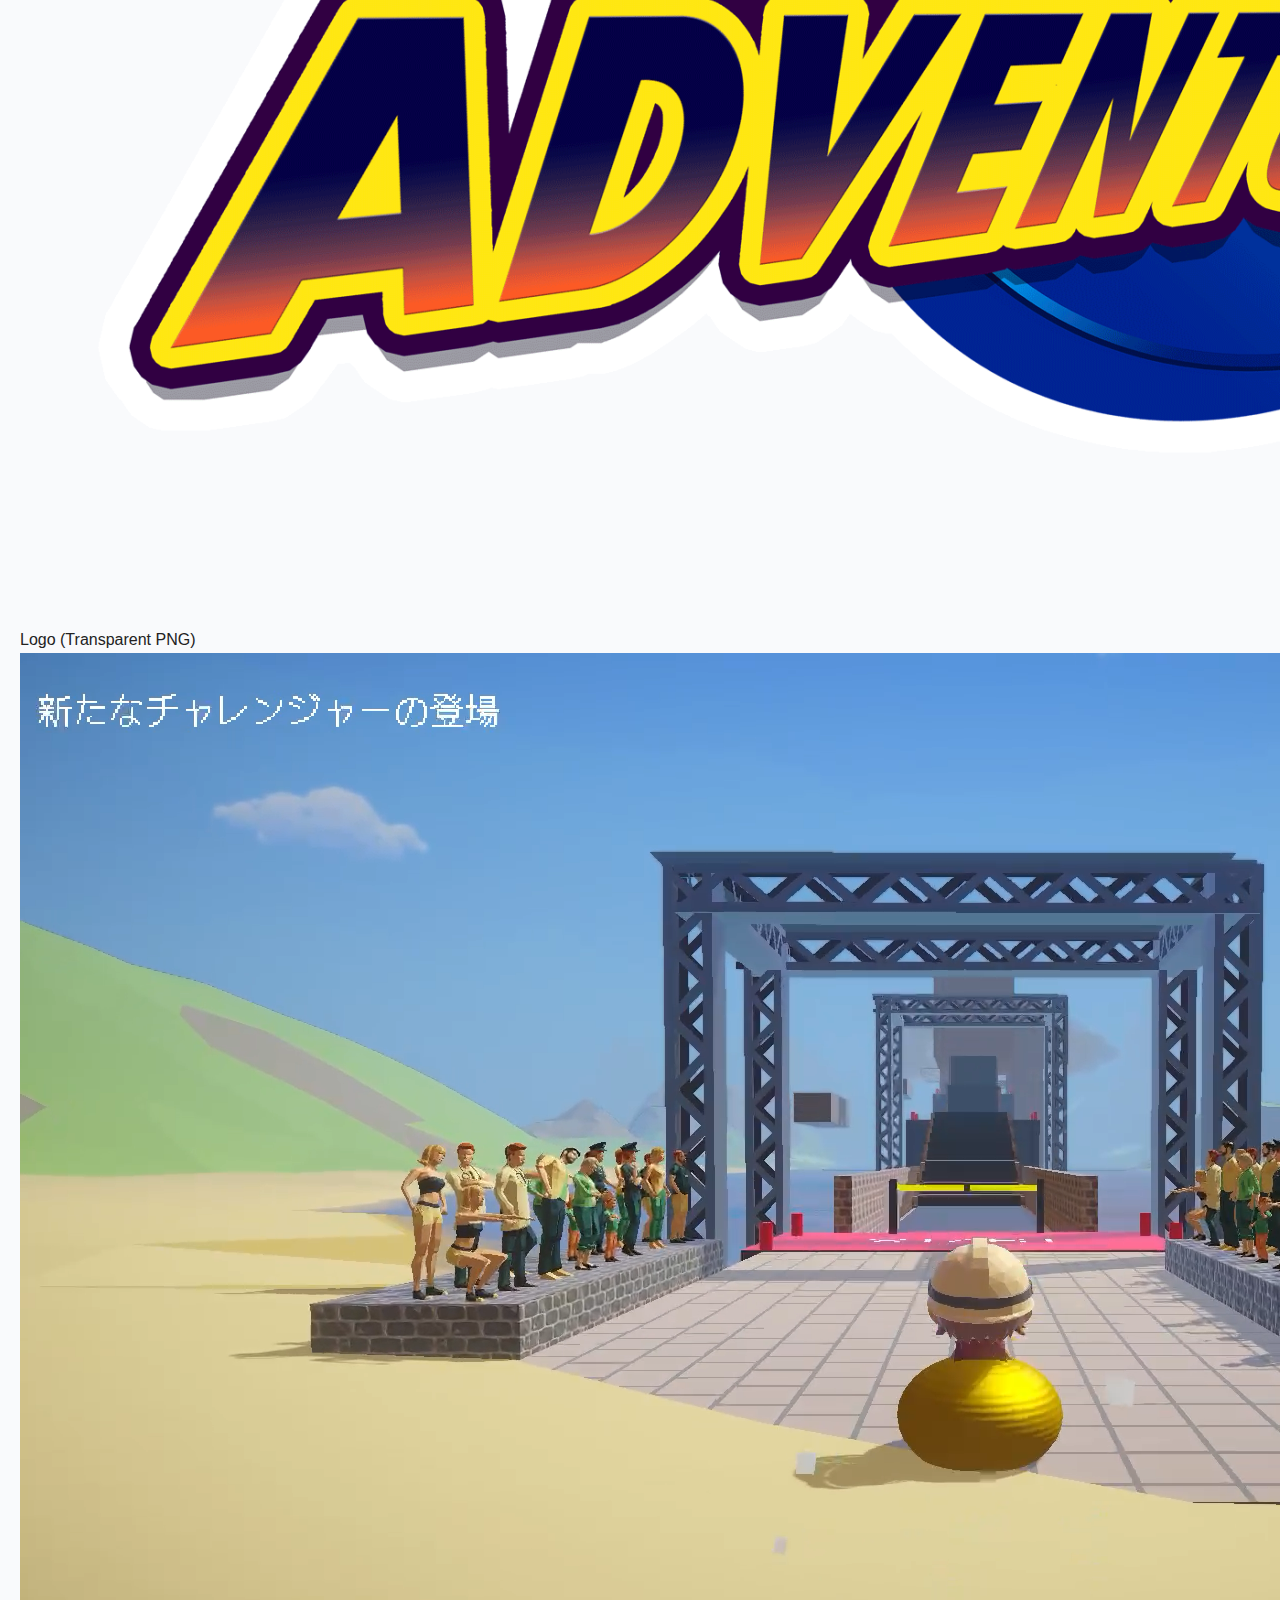
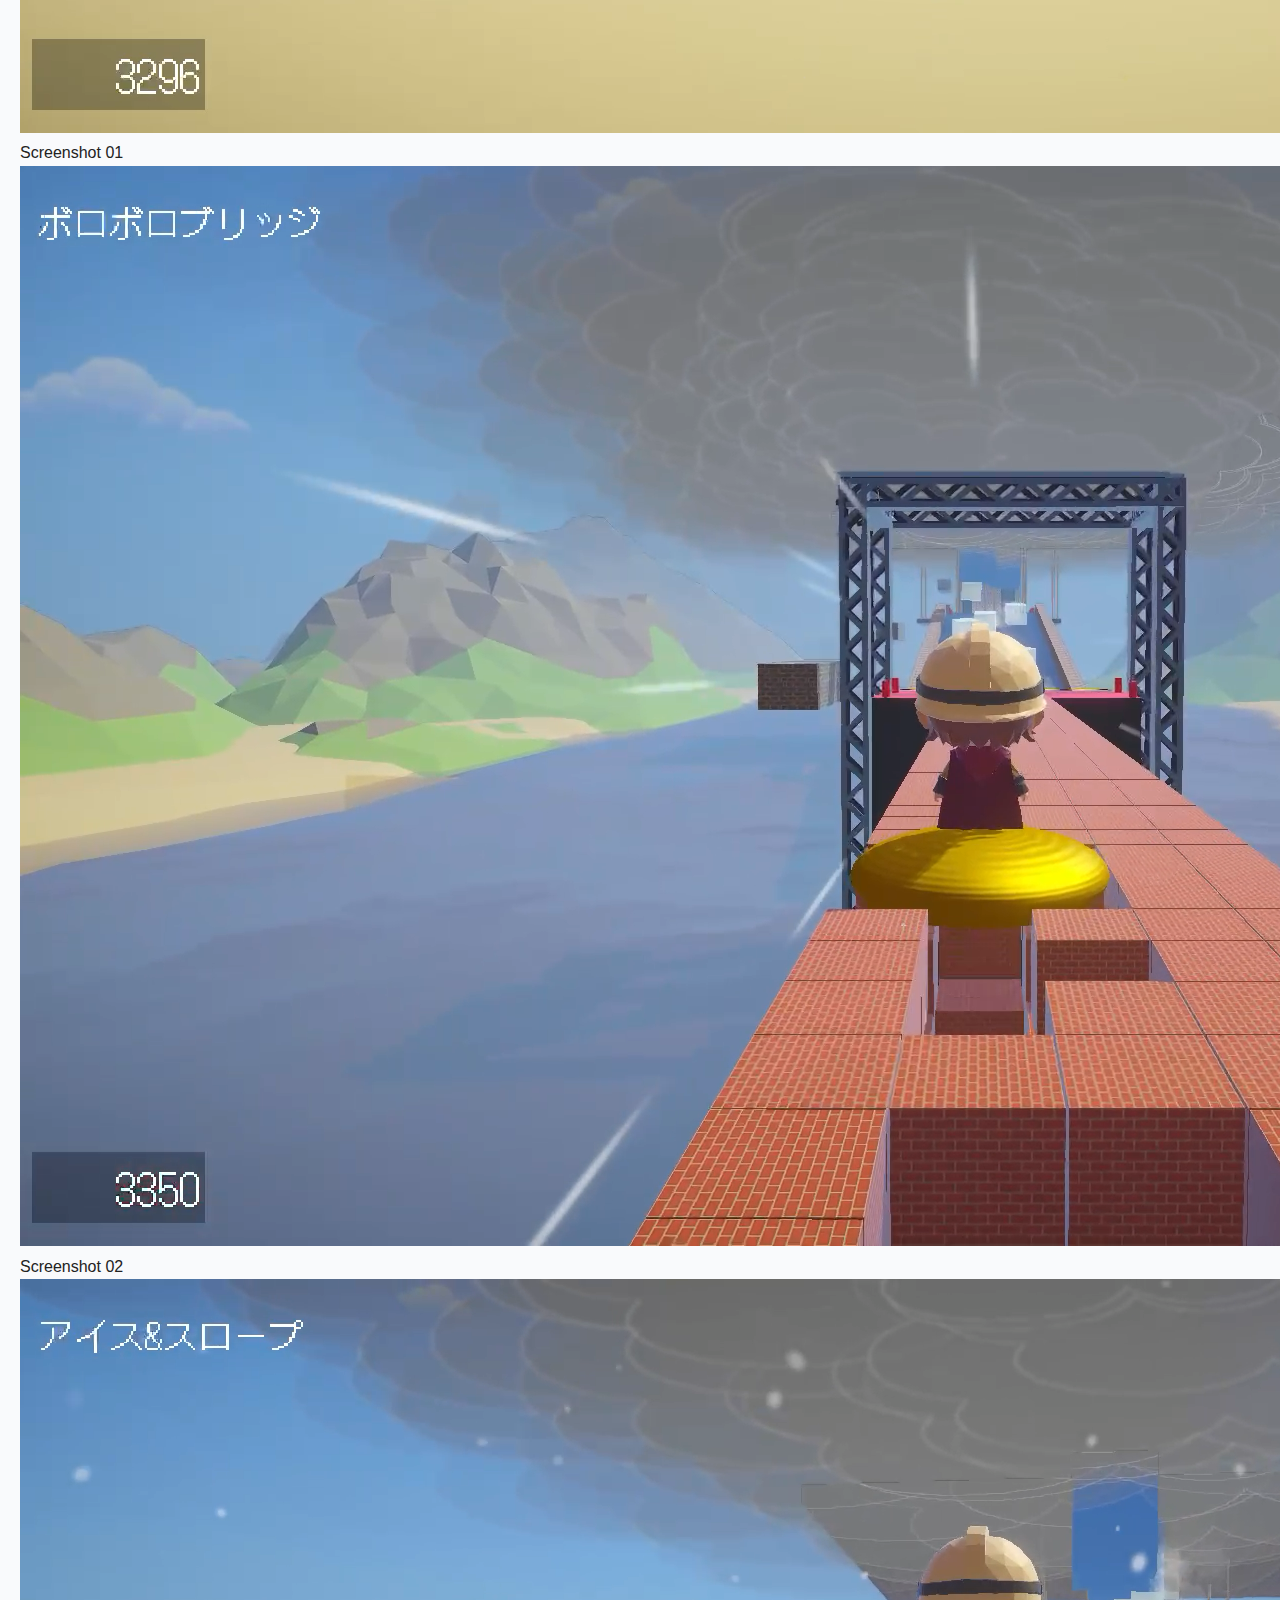
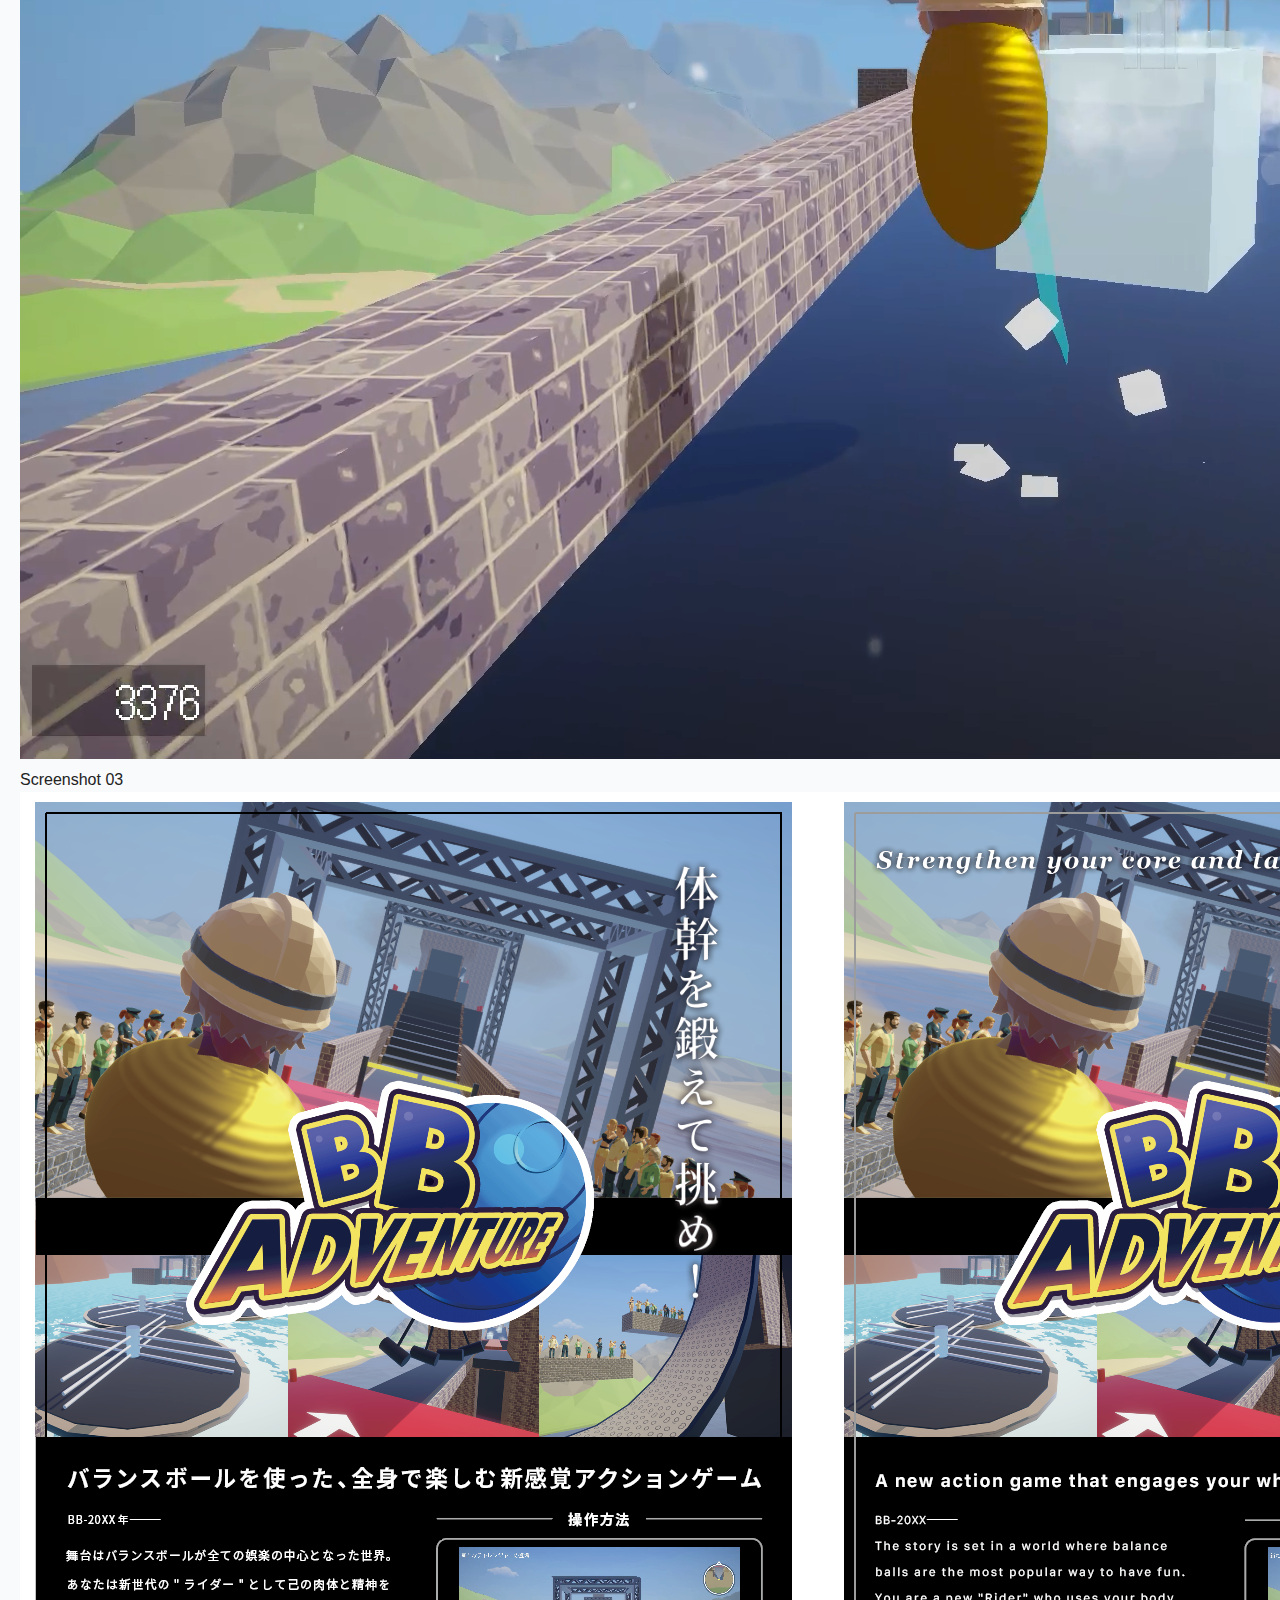
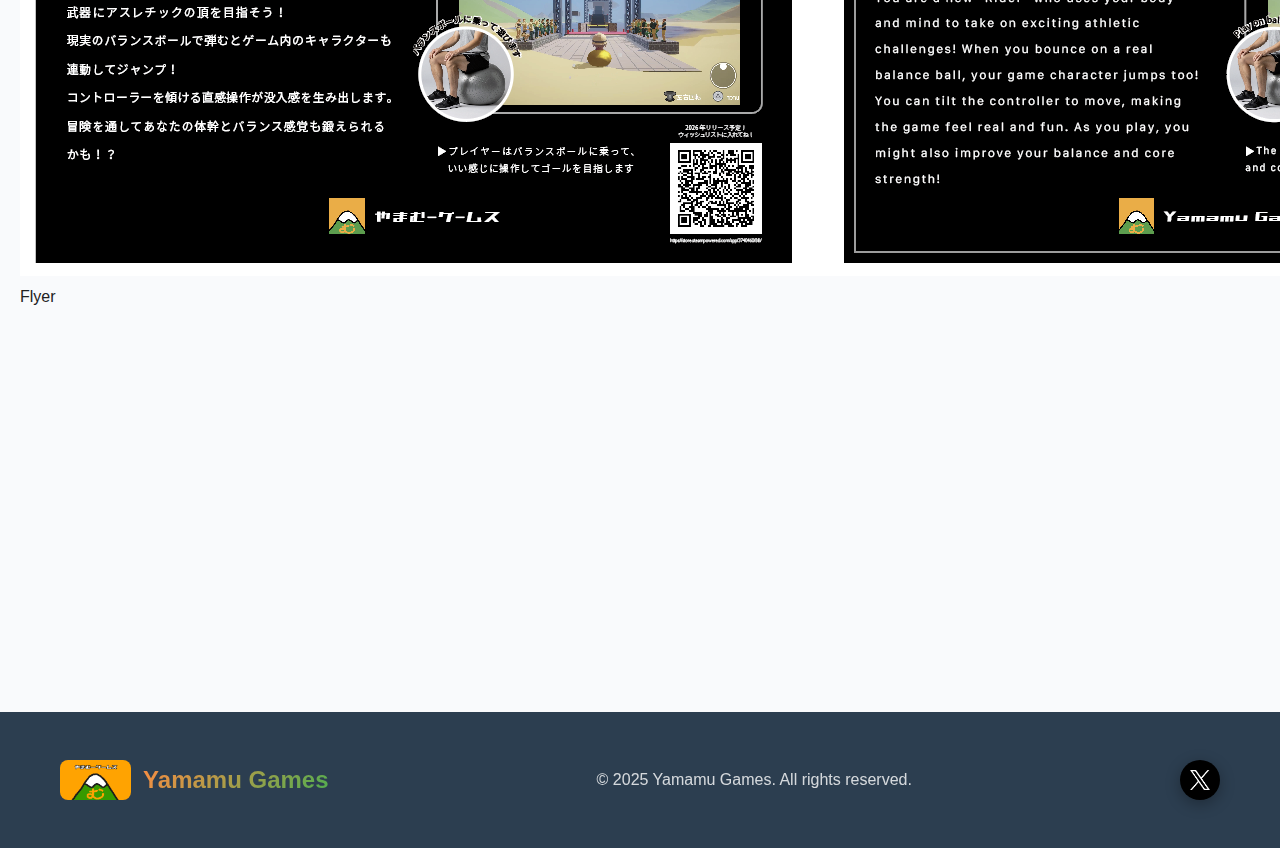
<file: public/press/bb-adventure/presskit_en.html>
<!DOCTYPE html>
<html lang="en">
<head>
  <meta charset="UTF-8">
  <meta name="viewport" content="width=device-width, initial-scale=1.0">
  <title>BB Adventure Press Kit | Yamamu Games</title>
  <meta name="description" content="Official press kit for BB Adventure. Includes logos, screenshots, key visuals, game overview, and contact information for media use.">
  <link rel="stylesheet" href="../../../styles.css">
  <link rel="stylesheet" href="styles.css">
</head>

<body>
  <header class="header">
    <nav class="navbar">
      <div class="nav-container">
        <div class="nav-logo">
          <img src="../../images/logo.png" alt="Yamamu Games" class="logo-img">
          <span class="logo-text">Yamamu Games</span>
        </div>
        <div class="lang-switch light">
            <a href="./presskit.html">日本語</a>
            <a href="./presskit_en.html">English</a>
        </div>
        <ul class="nav-menu">
          <li><a href="../../../en/index.html#home" class="nav-link">Home</a></li>
          <li><a href="../../../en/index.html#about" class="nav-link">About</a></li>
          <li><a href="../../../en/index.html#games" class="nav-link">Games</a></li>
          <li><a href="../../../en/index.html#news" class="nav-link">News</a></li>
          <li><a href="../../../en/index.html#contact" class="nav-link">Contact</a></li>
        </ul>
        <div class="hamburger">
          <span></span>
          <span></span>
          <span></span>
        </div>
      </div>
    </nav>
  </header>

  <main class="presskit">
    <section class="container">
      <h1 class="section-title">BB Adventure Press Kit</h1>
      <p>This page provides official materials that can be used for media coverage, reviews, and video content creation.</p>

      <h2>Game Overview</h2>
      <ul>
        <li>Title: BB Adventure</li>
        <li>Genre: Physical Action / Sports</li>
        <li>Developer: Yamamu Games</li>
        <li>Supported Languages: Japanese, English</li>
        <li>Platform: Steam</li>
        <li>Store Page: <a href="https://store.steampowered.com/app/3740460/BB/" target="_blank">Steam Store</a></li>
      </ul>

      <p>
        A physical sports game where you use a real balance ball to control your in-game movements via an accelerometer as you clear athletic stages.
        The balance ball connects with your DUALSHOCK 4 or DualSense controller, delivering an immersive and intuitive gameplay experience.
      </p>

      <h2>Credits</h2>
      <p>Developed and published by Yamamu Games</p>

      <h2>Contact</h2>
      <p>For press or collaboration inquiries, please contact us at <a href="https://x.com/yamamugames" target="_blank">@yamamugames</a>.</p>
    </section>

    <section id="assets" class="assets">
      <h2>Downloadable Assets</h2>
      <p>The following images and videos may be used for articles, reviews, or streams (please credit: Yamamu Games).</p>

      <!-- Media Gallery -->
      <div class="media-grid">
        <!-- Key Visual -->
        <figure class="media-item">
          <a href="title.png" target="_blank" rel="noopener">
            <picture>
              <source srcset="title.png" type="image/webp">
              <img src="title.png" alt="BB Adventure Key Visual" loading="lazy">
            </picture>
          </a>
          <figcaption>Key Visual</figcaption>
        </figure>

        <!-- Logo (Transparent PNG) -->
        <figure class="media-item">
          <a href="logo.png" target="_blank" rel="noopener">
            <img src="logo.png" alt="BB Adventure Logo (Transparent PNG)" loading="lazy">
          </a>
          <figcaption>Logo (Transparent PNG)</figcaption>
        </figure>

        <!-- Screenshots -->
        <figure class="media-item">
          <a href="screenshot0.png" target="_blank" rel="noopener">
            <img src="screenshot0.png" alt="Screenshot 01" loading="lazy">
          </a>
          <figcaption>Screenshot 01</figcaption>
        </figure>
        <figure class="media-item">
          <a href="screenshot1.png" target="_blank" rel="noopener">
            <img src="screenshot1.png" alt="Screenshot 02" loading="lazy">
          </a>
          <figcaption>Screenshot 02</figcaption>
        </figure>
        <figure class="media-item">
          <a href="screenshot2.png" target="_blank" rel="noopener">
            <img src="screenshot2.png" alt="Screenshot 03" loading="lazy">
          </a>
          <figcaption>Screenshot 03</figcaption>
        </figure>

        <!-- Flyer -->
        <figure class="media-item">
          <a href="チラシ.webp" target="_blank" rel="noopener">
            <img src="チラシ.webp" alt="Flyer" loading="lazy">
          </a>
          <figcaption>Flyer</figcaption>
        </figure>

        <!-- Trailer -->
        <iframe
          height="315"
          src="https://www.youtube.com/embed/W-1r_qdBhSo?si=ZEdyWC3HrnFcpvp5"
          title="BB Adventure Trailer"
          frameborder="0"
          allow="accelerometer; autoplay; clipboard-write; encrypted-media; gyroscope; picture-in-picture"
          class="media-item"
          allowfullscreen>
        </iframe>
      </div>
    </section>
  </main>

  <footer class="footer">
    <div class="container">
      <div class="footer-content">
        <div class="footer-logo">
          <img src="../../../public/images/logo.png" alt="Yamamu Games" class="logo-img">
          <span class="logo-text">Yamamu Games</span>
        </div>
        <div class="footer-text">
          <p>&copy; 2025 Yamamu Games. All rights reserved.</p>
        </div>
        <div class="footer-social">
          <a href="https://x.com/yamamugames" class="social-icon x-icon" target="_blank" title="X (formerly Twitter)">
            <img src="../../../public/images/x-logo-white.png" alt="X" class="x-logo">
          </a>
        </div>
      </div>
    </div>
  </footer>
</body>
</html>
</file>
<file: styles.css>
/* リセット・基本設定 */
* {
    margin: 0;
    padding: 0;
    box-sizing: border-box;
}

:root {
    /* カラーパレット - オレンジと緑の明るい色調 */
    --primary-color: #FF8C42;
    --secondary-color: #4CAF50;
    --accent-color: #FFC107;
    --purple-accent: #A5D6A7;
    --text-dark: #2C3E50;
    --text-light: #7F8C8D;
    --white: #FFFFFF;
    --light-bg: #F8F9FA;
    --gradient-1: linear-gradient(135deg, #FF8C42, #4CAF50);
    --gradient-2: linear-gradient(135deg, #FFC107, #FF8C42);
    --gradient-3: linear-gradient(135deg, #4CAF50, #A5D6A7);
    --shadow: 0 10px 30px rgba(0, 0, 0, 0.1);
    --shadow-hover: 0 15px 40px rgba(0, 0, 0, 0.15);
    --border-radius: 20px;
    --transition: all 0.3s ease;
}

body {
    font-family: 'Nunito', sans-serif;
    line-height: 1.6;
    color: var(--text-dark);
    background-color: var(--white);
    overflow-x: hidden;
}

.container {
    max-width: 1200px;
    margin: 0 auto;
    padding: 0 20px;
}

/* ヘッダー・ナビゲーション */
.header {
    position: fixed;
    top: 0;
    width: 100%;
    z-index: 1000;
    background: rgba(255, 255, 255, 0.95);
    backdrop-filter: blur(10px);
    border-bottom: 1px solid rgba(255, 255, 255, 0.2);
    transition: var(--transition);
}

.navbar {
    padding: 1rem 0;
}

.nav-container {
    max-width: 1200px;
    margin: 0 auto;
    padding: 0 20px;
    display: flex;
    justify-content: space-between;
    align-items: center;
}

.nav-logo {
    display: flex;
    align-items: center;
    gap: 12px;
}

.logo-img {
    height: 40px;
    width: auto;
    border-radius: 8px;
}

.logo-text {
    font-size: 1.5rem;
    font-weight: 800;
    background: var(--gradient-1);
    -webkit-background-clip: text;
    -webkit-text-fill-color: transparent;
    background-clip: text;
}

.nav-menu {
    display: flex;
    list-style: none;
    gap: 2rem;
}

.nav-link {
    text-decoration: none;
    color: var(--text-dark);
    font-weight: 600;
    padding: 0.5rem 1rem;
    border-radius: 25px;
    transition: var(--transition);
    position: relative;
}

.nav-link:hover {
    color: var(--primary-color);
    background-color: rgba(255, 140, 66, 0.1);
    transform: translateY(-1px);
}

.hamburger {
    display: none;
    flex-direction: column;
    cursor: pointer;
    gap: 4px;
}

.hamburger span {
    width: 25px;
    height: 3px;
    background: var(--text-dark);
    border-radius: 2px;
    transition: var(--transition);
}

/* ヒーローセクション */
.hero {
    min-height: 100vh;
    display: flex;
    align-items: center;
    background: linear-gradient(135deg, #FFC107, #FF8C42, #4CAF50);
    position: relative;
    overflow: hidden;
}

.hero::before {
    content: '';
    position: absolute;
    top: 0;
    left: 0;
    right: 0;
    bottom: 0;
    background: url('data:image/svg+xml,<svg xmlns="http://www.w3.org/2000/svg" viewBox="0 0 100 100"><defs><pattern id="grain" width="100" height="100" patternUnits="userSpaceOnUse"><circle cx="20" cy="20" r="1" fill="white" opacity="0.1"/><circle cx="80" cy="40" r="1" fill="white" opacity="0.1"/><circle cx="40" cy="80" r="1" fill="white" opacity="0.1"/></pattern></defs><rect width="100" height="100" fill="url(%23grain)"/></svg>');
    opacity: 0.3;
    z-index: 1;
}

.hero-content {
    position: relative;
    z-index: 2;
    max-width: 1200px;
    margin: 0 auto;
    padding: 0 20px;
    display: grid;
    grid-template-columns: 1fr 1fr;
    gap: 4rem;
    align-items: center;
}

.hero-text {
    color: var(--white);
}

.hero-title {
    font-size: 3.5rem;
    font-weight: 800;
    line-height: 1.2;
    margin-bottom: 1.5rem;
}

.gradient-text {
    color: var(--white);
    text-shadow: 0 2px 10px rgba(0, 0, 0, 0.3);
}

.hero-subtitle {
    font-size: 1.25rem;
    margin-bottom: 2.5rem;
    opacity: 0.9;
    font-weight: 400;
}

.hero-buttons {
    display: flex;
    gap: 1rem;
    flex-wrap: wrap;
}

.btn {
    display: inline-flex;
    align-items: center;
    gap: 0.5rem;
    padding: 1rem 2rem;
    text-decoration: none;
    font-weight: 700;
    border-radius: var(--border-radius);
    transition: var(--transition);
    font-size: 1.1rem;
    border: none;
    cursor: pointer;
    position: relative;
    overflow: hidden;
}

.btn-primary {
    background: var(--white);
    color: var(--text-dark);
    box-shadow: var(--shadow);
}

.btn-primary:hover {
    transform: translateY(-3px);
    box-shadow: var(--shadow-hover);
}

.btn-outline {
    background: transparent;
    color: var(--white);
    border: 2px solid var(--white);
}

.btn-outline:hover {
    background: var(--white);
    color: var(--text-dark);
    transform: translateY(-3px);
}

/* コンパクトなヒーローセクション */
.hero-compact {
    min-height: 60vh;
    padding: 4rem 0;
}

.hero-compact .hero-content {
    grid-template-columns: 1fr;
    text-align: center;
    gap: 2rem;
}

.hero-compact .hero-title {
    font-size: 3rem;
    margin-bottom: 1rem;
}

.hero-compact .hero-subtitle {
    font-size: 1.3rem;
    margin-bottom: 2rem;
}

.hero-compact .hero-buttons {
    justify-content: center;
}

/* フローティングシェイプ */
.hero-visual {
    position: relative;
    height: 500px;
}

.floating-shapes {
    position: absolute;
    width: 100%;
    height: 100%;
}

.shape {
    position: absolute;
    border-radius: 50%;
    animation: float 6s ease-in-out infinite;
    opacity: 0.8;
}

.shape-1 {
    width: 80px;
    height: 80px;
    background: var(--white);
    top: 20%;
    left: 20%;
    animation-delay: 0s;
}

.shape-2 {
    width: 60px;
    height: 60px;
    background: var(--accent-color);
    top: 60%;
    right: 30%;
    animation-delay: 2s;
}

.shape-3 {
    width: 100px;
    height: 100px;
    background: var(--secondary-color);
    bottom: 30%;
    left: 40%;
    animation-delay: 4s;
}

.shape-4 {
    width: 40px;
    height: 40px;
    background: var(--white);
    top: 10%;
    right: 20%;
    animation-delay: 1s;
}

@keyframes float {
    0%, 100% { transform: translateY(0px) rotate(0deg); }
    50% { transform: translateY(-20px) rotate(180deg); }
}

/* セクション共通スタイル */
.section-header {
    text-align: center;
    margin-bottom: 4rem;
}

.section-title {
    font-size: 2.5rem;
    font-weight: 800;
    color: var(--text-dark);
    margin-bottom: 1rem;
}

.section-title-compact {
    font-size: 2rem;
    font-weight: 700;
    color: var(--text-dark);
    margin-bottom: 1.5rem;
}

.section-divider {
    width: 60px;
    height: 4px;
    background: var(--gradient-1);
    margin: 0 auto;
    border-radius: 2px;
}

/* Aboutセクション */
.about {
    padding: 6rem 0;
    background: var(--light-bg);
}

.about-compact {
    padding: 3rem 0;
    background: transparent;
}

.about-description {
    font-size: 1.2rem;
    line-height: 1.8;
    margin-bottom: 3rem;
    text-align: center;
    max-width: 800px;
    margin-left: auto;
    margin-right: auto;
    color: var(--text-light);
}

.about-description-compact {
    font-size: 1.1rem;
    line-height: 1.7;
    color: var(--text-light);
    margin: 0;
}

.features {
    display: grid;
    grid-template-columns: repeat(auto-fit, minmax(300px, 1fr));
    gap: 2rem;
    margin-top: 3rem;
}

.feature {
    background: var(--white);
    padding: 2.5rem;
    border-radius: var(--border-radius);
    box-shadow: var(--shadow);
    text-align: center;
    transition: var(--transition);
}

.feature:hover {
    transform: translateY(-10px);
    box-shadow: var(--shadow-hover);
}

.feature-icon {
    width: 80px;
    height: 80px;
    margin: 0 auto 1.5rem;
    background: var(--gradient-1);
    border-radius: 50%;
    display: flex;
    align-items: center;
    justify-content: center;
    font-size: 2rem;
    color: var(--white);
}

.feature h3 {
    font-size: 1.5rem;
    font-weight: 700;
    margin-bottom: 1rem;
    color: var(--text-dark);
}

.feature p {
    color: var(--text-light);
    line-height: 1.6;
}

/* Gamesセクション */
.games {
    padding: 6rem 0;
}

.games-compact {
    padding: 3rem 0;
    background: transparent;
}

.games-grid {
    display: grid;
    gap: 3rem;
}

.game-card {
    background: var(--white);
    border-radius: var(--border-radius);
    overflow: hidden;
    box-shadow: var(--shadow);
    transition: var(--transition);
}

.game-card:hover {
    transform: translateY(-10px);
    box-shadow: var(--shadow-hover);
}

.game-card.featured {
    display: grid;
    grid-template-columns: 1fr 1fr;
    gap: 0;
    box-shadow: 0 20px 60px rgba(0, 0, 0, 0.15);
}

.game-image {
    position: relative;
    overflow: hidden;
}

.game-img {
    width: 100%;
    height: 300px;
    object-fit: cover;
    transition: var(--transition);
}

.game-card:hover .game-img {
    transform: scale(1.05);
}

.game-overlay {
    position: absolute;
    top: 1rem;
    right: 1rem;
}

.game-tag {
    background: var(--gradient-2);
    color: var(--white);
    padding: 0.5rem 1rem;
    border-radius: 20px;
    font-size: 0.9rem;
    font-weight: 700;
}

.game-content {
    padding: 2.5rem;
    display: flex;
    flex-direction: column;
    justify-content: center;
}

.game-title {
    font-size: 2rem;
    font-weight: 800;
    margin-bottom: 1.5rem;
    background: var(--gradient-1);
    -webkit-background-clip: text;
    -webkit-text-fill-color: transparent;
    background-clip: text;
}

.game-description {
    color: var(--text-light);
    line-height: 1.7;
    margin-bottom: 1.5rem;
}

.game-tags {
    display: flex;
    flex-wrap: wrap;
    gap: 0.5rem;
    margin-bottom: 2rem;
}

.tag {
    background: var(--purple-accent);
    color: var(--text-dark);
    padding: 0.4rem 1rem;
    border-radius: 15px;
    font-size: 0.9rem;
    font-weight: 600;
}

.game-links {
    display: flex;
    gap: 1rem;
    flex-wrap: wrap;
}

.game-link {
    display: inline-flex;
    align-items: center;
    gap: 0.5rem;
    padding: 0.8rem 1.5rem;
    text-decoration: none;
    font-weight: 600;
    border-radius: 25px;
    transition: var(--transition);
    color: var(--white);
    background: var(--gradient-1);
}

.game-link:hover {
    transform: translateY(-2px);
    box-shadow: var(--shadow);
}

/* Contactセクション */
.contact {
    padding: 6rem 0;
    background: var(--light-bg);
}

.contact-content {
    max-width: 600px;
    margin: 0 auto;
    text-align: center;
}

.contact-info h3 {
    font-size: 1.8rem;
    font-weight: 700;
    margin-bottom: 1rem;
    color: var(--text-dark);
}

.contact-info p {
    font-size: 1.1rem;
    color: var(--text-light);
    margin-bottom: 2rem;
    line-height: 1.6;
}

.social-links {
    display: flex;
    justify-content: center;
    gap: 1rem;
}

.social-link {
    display: inline-flex;
    align-items: center;
    gap: 0.5rem;
    padding: 1rem 2rem;
    background: var(--white);
    color: var(--text-dark);
    text-decoration: none;
    border-radius: var(--border-radius);
    box-shadow: var(--shadow);
    transition: var(--transition);
    font-weight: 600;
}

.social-link:hover {
    transform: translateY(-3px);
    box-shadow: var(--shadow-hover);
    background: var(--gradient-1);
    color: var(--white);
}

.social-icon {
    width: 40px;
    height: 40px;
    background: var(--gradient-1);
    color: var(--white);
    display: flex;
    align-items: center;
    justify-content: center;
    border-radius: 50%;
    text-decoration: none;
    transition: var(--transition);
}

.social-icon.x-icon {
    background: #000000;
    padding: 8px;
    box-shadow: 0 4px 15px rgba(0, 0, 0, 0.3);
}

.x-logo {
    width: 20px;
    height: 20px;
    object-fit: contain;
    filter: brightness(1);
}

.social-icon:hover {
    transform: translateY(-3px) scale(1.1);
}

.social-icon.x-icon:hover {
    background: #1a1a1a;
    box-shadow: 0 6px 20px rgba(0, 0, 0, 0.4);
    transform: translateY(-4px) scale(1.15);
}

/* Footer */
.footer {
    background: var(--text-dark);
    color: var(--white);
    padding: 3rem 0;
}

.footer-content {
    display: flex;
    justify-content: space-between;
    align-items: center;
    flex-wrap: wrap;
    gap: 2rem;
}

.footer-logo {
    display: flex;
    align-items: center;
    gap: 12px;
}

.footer-text p {
    margin: 0;
    opacity: 0.8;
}

.footer-social {
    display: flex;
    gap: 1rem;
}

/* レスポンシブデザイン */
@media (max-width: 768px) {
    .hamburger {
        display: none;
    }

    .nav-menu {
        display: flex;
        flex-direction: row;
        gap: 1rem;
        flex-wrap: wrap;
    }

    .nav-link {
        font-size: 0.9rem;
        padding: 0.4rem 0.8rem;
    }

    .hero-content {
        grid-template-columns: 1fr;
        text-align: center;
        gap: 2rem;
    }

    .hero-title {
        font-size: 2.5rem;
    }

    .hero-visual {
        height: 300px;
    }

    .game-card.featured {
        grid-template-columns: 1fr;
    }

    .footer-content {
        flex-direction: column;
        text-align: center;
    }

    .section-title {
        font-size: 2rem;
    }

    .btn {
        padding: 0.8rem 1.5rem;
        font-size: 1rem;
    }

    .hero-buttons {
        flex-direction: column;
        align-items: center;
    }

    .features {
        grid-template-columns: 1fr;
    }

    .social-links {
        flex-direction: column;
        align-items: center;
    }

    .game-links {
        flex-direction: column;
    }

    .hero-compact {
        min-height: 50vh;
        padding: 3rem 0;
    }

    .hero-compact .hero-title {
        font-size: 2.5rem;
    }

    .about-compact {
        padding: 2rem 0;
    }

    .section-title-compact {
        font-size: 1.8rem;
    }

    .about-description-compact {
        font-size: 1rem;
        padding: 0 1rem;
    }

    .games .section-title {
        font-size: 2.5rem;
    }
}

@media (max-width: 480px) {
    .container {
        padding: 0 15px;
    }

    .hero-title {
        font-size: 2rem;
    }

    .section-title {
        font-size: 1.8rem;
    }

    .feature {
        padding: 2rem;
    }

    .game-content {
        padding: 2rem;
    }
}

.news {
    background: #fafafa;
    padding: 60px 0;
  }

  .news-item {
    margin-bottom: 24px;
    padding: 16px;
    border-left: 4px solid #00aaff;
    background: white;
    border-radius: 8px;
    box-shadow: 0 2px 4px rgba(0,0,0,0.05);
  }

  .news-title {
    font-size: 1.2em;
    margin-bottom: 4px;
    font-weight: 700;
  }

  .news-date {
    color: #888;
    font-size: 0.9em;
  }

  .news-content {
    margin-top: 8px;
    line-height: 1.6;
  }

  .news-link {
    display: inline-block;
    margin-top: 6px;
    color: #007bff;
    text-decoration: none;
  }

  .news-link:hover {
    text-decoration: underline;
  }

  .news-image {
    width: 100%;
    max-width: 600px;
    border-radius: 10px;
    margin-bottom: 12px;
    box-shadow: 0 2px 6px rgba(0,0,0,0.1);
  }
</file>
<file: public/press/bb-adventure/styles.css>
/* ===============================
   Presskit Page Styling
   =============================== */
   .presskit {
    background-color: #f9fafc;
    color: #222;
    font-family: "Nunito", "Hiragino Sans", "Noto Sans JP", sans-serif;
    padding: 80px 20px;
  }
  
  .presskit .container {
    max-width: 900px;
    margin: 0 auto;
    background: #fff;
    border-radius: 16px;
    box-shadow: 0 4px 20px rgba(0,0,0,0.05);
    padding: 60px 80px;
    line-height: 1.8;
  }
  
  /* タイトル */
  .presskit .section-title {
    font-size: 2.2rem;
    font-weight: 800;
    text-align: center;
    margin-bottom: 1.5em;
    color: #2b3a67;
    border-bottom: 3px solid #3a7bd5;
    display: inline-block;
    padding-bottom: 0.3em;
  }
  
  /* 見出し */
  .presskit h2 {
    font-size: 1.5rem;
    margin-top: 2.5em;
    margin-bottom: 0.8em;
    color: #3a7bd5;
    border-left: 6px solid #3a7bd5;
    padding-left: 10px;
  }
  
  /* テキストとリスト */
  .presskit p {
    margin-bottom: 1.5em;
    font-size: 1rem;
    color: #333;
  }
  
  .presskit ul {
    list-style: none;
    padding: 0;
    margin-bottom: 1.5em;
  }
  
  .presskit ul li {
    padding: 8px 12px;
    background: #f3f6fb;
    border-radius: 8px;
    margin-bottom: 6px;
    transition: background 0.2s;
  }
  
  .presskit ul li:hover {
    background: #e9f1ff;
  }
  
  /* リンク */
  .presskit a {
    color: #2b63c6;
    text-decoration: none;
    font-weight: 600;
  }
  
  .presskit a:hover {
    text-decoration: underline;
  }
  
  /* レスポンシブ対応 */
  @media (max-width: 768px) {
    .presskit .container {
      padding: 40px 20px;
    }
  
    .presskit .section-title {
      font-size: 1.8rem;
    }
  
    .presskit h2 {
      font-size: 1.3rem;
    }
  }
</file>
